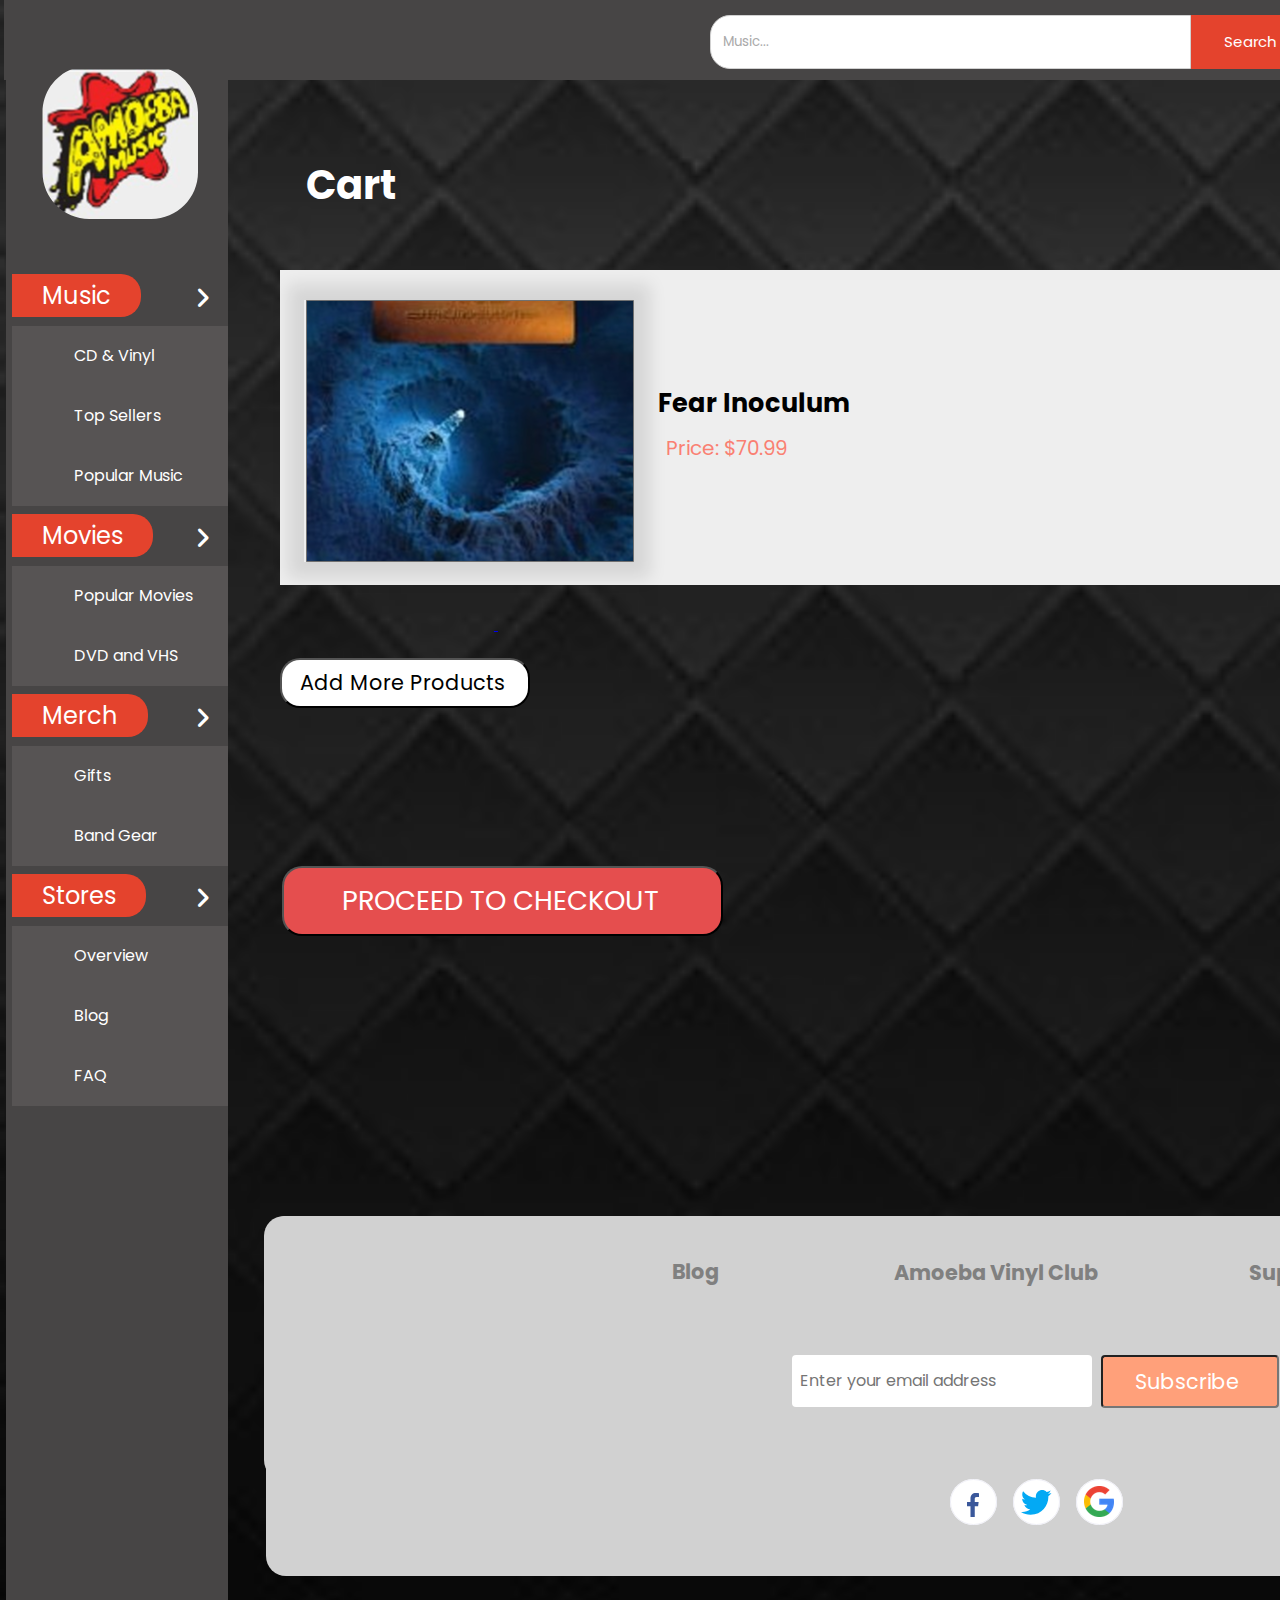
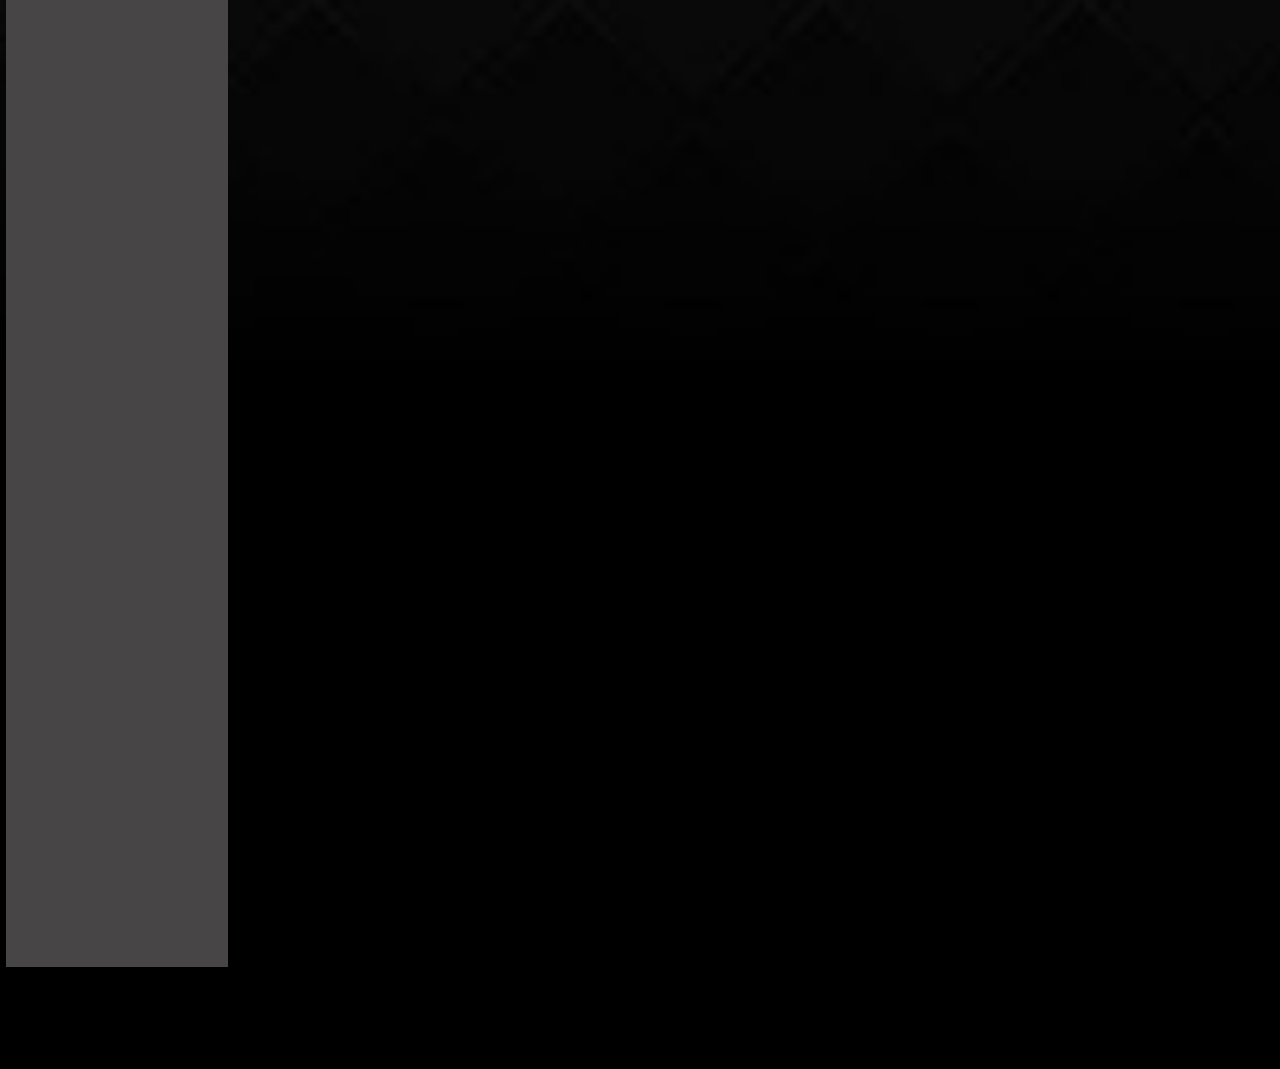
<file: Cart.html>
<!DOCTYPE html>
<html lang="en">
<head>
    <meta charset="UTF-8">
    <meta http-equiv="X-UA-Compatible" content="IE=edge">
    <meta name="viewport" content="width=device-width, initial-scale=1.0">
    <title>Amoeba</title>
    <link rel="stylesheet" href="css/4styles.css">
    <link rel="preconnect" href="https://fonts.googleapis.com">
    <script defer src="js/home.js"></script>
<link rel="preconnect" href="https://fonts.gstatic.com" crossorigin>
<link href="https://fonts.googleapis.com/css2?family=Poppins:wght@600&display=swap" rel="stylesheet">
<link rel="stylesheet" href="https://cdnjs.cloudflare.com/ajax/libs/font-awesome/6.1.1/css/all.min.css">
<link rel="preconnect" href="https://fonts.googleapis.com">
<link rel="preconnect" href="https://fonts.gstatic.com" crossorigin>
<link href="https://fonts.googleapis.com/css2?family=Poppins:wght@400;600&display=swap" rel="stylesheet">
<script src="https://cdnjs.cloudflare.com/ajax/libs/jquery/3.6.0/jquery.min.js"></script>
</head>
<body>
    
    
    <nav>
        <div class="nav-items">
            <div class="search">
                <input type="text" class="search-box" placeholder="Music...">
                <button class="search-btn">search</button>
            </div>
            <img class="nav-menu" src="img/bars-solid.svg" alt="">
            <div class="nav-container">
                <a href="/"><img src="img/navbar heart.svg" alt=""></a>
            <a href="/"><img src="img/navbar profile.svg" alt=""></a>
            <a href="Cart.html"><img id="nav-cart"  src="img/navbar cart.svg" alt=""></a>
            </div>
            <img src="img/cart 1.svg" alt="" class="cart-1">
        </div>

          
        <h3 class="amoeba-logo">
            AMOEBA
        </h3>
        
        <div class="side-bar">
            <a href="index.html">
                <img class="side-logo" src="img/Amoeba Logo.svg" alt="">

                

            </a>

            <div class="menu">
                <div class="item">
                    <a class="sub-btn" href="#">Music<i class="fas fa-angle-right dropdown"></i></a>
                    <div class="sub-menu">
                        <a href="#" class="sub-item">CD & Vinyl</a>
                        <a href="#" class="sub-item">Top Sellers</a>
                        <a href="#" class="sub-item">Popular Music</a>
                    </div>
                </div>   
                <div class="item">
                    <a class="sub-btn" href="#">Movies<i class="fas fa-angle-right dropdown"></i></a>
                    <div class="sub-menu">
                        <a href="#" class="sub-item">Popular Movies</a>
                        <a href="#" class="sub-item">DVD and VHS</a>
                    </div>
                </div>   
                <div class="item">
                    <a class="sub-btn" href="#">Merch<i class="fas fa-angle-right dropdown"></i></a>
                    <div class="sub-menu">
                        <a href="#" class="sub-item">Gifts</a>
                        <a href="#" class="sub-item">Band Gear</a>
                    </div>
                </div>   
                <div class="item">
                    <a class="sub-btn" href="#">Stores<i class="fas fa-angle-right dropdown"></i></a>
                    <div class="sub-menu">
                        <a href="#" class="sub-item">Overview</a>
                        <a href="#" class="sub-item">Blog</a>
                        <a href="#" class="sub-item">FAQ</a>
                    </div>
                </div>   

            </div>
        </div>
        
        <script type="text/javascript">
            $(document).ready(function(){
                //jquery for toggle sub menus
                $('.sub-btn').click(function(){
                    $(this).next('.sub-menu').slideToggle();
                    $(this).find('.dropdown').toggleClass('rotate');
                });
            });
        </script>
    </nav>

    <!-- RESPONSIVE -->

    <div class="sidemenu" id="sideMenu">
        <ul>
            <li><a href="index.html">Home</a></li>
            <li><a href="Home 2.html">Music</a></li>
            <li><a href="Home 2.html">Movies </a></li>
            <li><a href="Home 2.html">Merch</a></li>
            <li><a href="Home 2.html">Stores</a></li>
        </ul>
        <img src="img/x-10327.svg" alt="" class="exit-side" onclick="closeMenu()">
    </div>


    <!-- Hero Section -->

    <img src="img/Menu.svg" alt="" class="menu" onclick="openMenu()">

    <h1 class="h1-cart">Cart</h1>


<div class="cart-container"></div>

   
    <img src="img/cart product.svg" alt="" class="cart-product">
    <img src="img/cart table.svg" alt="" class="cart-table">



    <div class="cart-headings">
        <h2>                                                                                              Quantity                    </h2>
    </div>

    <div class="cart-answers">
        <h2>Fear Inoculum

        </h2>

        <h3>
 <b>Price: $70.99</b>
                    </h2>

    </div>

    <img src="img/cart quantity.svg" alt="" class="cart-quantity">





        <a class="page-payment" href="Payment.html">
            <button class="add-cart">PROCEED TO CHECKOUT</button>
        </a>

    <a href="Home 2.html">
        <button class="add-to-cart">Add More Products</button>
    </a>

    
    

     <!-- Footer Section -->
     <div class="footer-container">
        <div class="footer">
            <div>
                <h2 id="footer-heading" >Blog</h2>
                <div class="footer-heading-footer-2">
                    <h2>Amoeba Vinyl Club</h2>
                </div>
                <div class="footer-heading-footer-3">
                <h2>Support and FAQ</h2>
            </div>
    
            <img src="img/logo.svg" alt="" class="second-logo">
    
            <h3 class="logo-desc">
                Copyright © 2022 Amoeba,
                All Rights Reserved. 
                Amoeba Music and logo
                are trademarks of Amoeba Inc</h3>
    
            <img src="img/Face, Twitter, Google.svg" alt="" class="sign-in-options">
            <div class="footer-email-form">
                <input type="email" placeholder="Enter your email address" id="footer-email">
                <input type="sumbit" value="Subscribe" id="footer-email-btn">
                <button class="footer-btn">Subscribe</button>
            </div>
        </div>
    </div>
    

        
    </body>
</file>
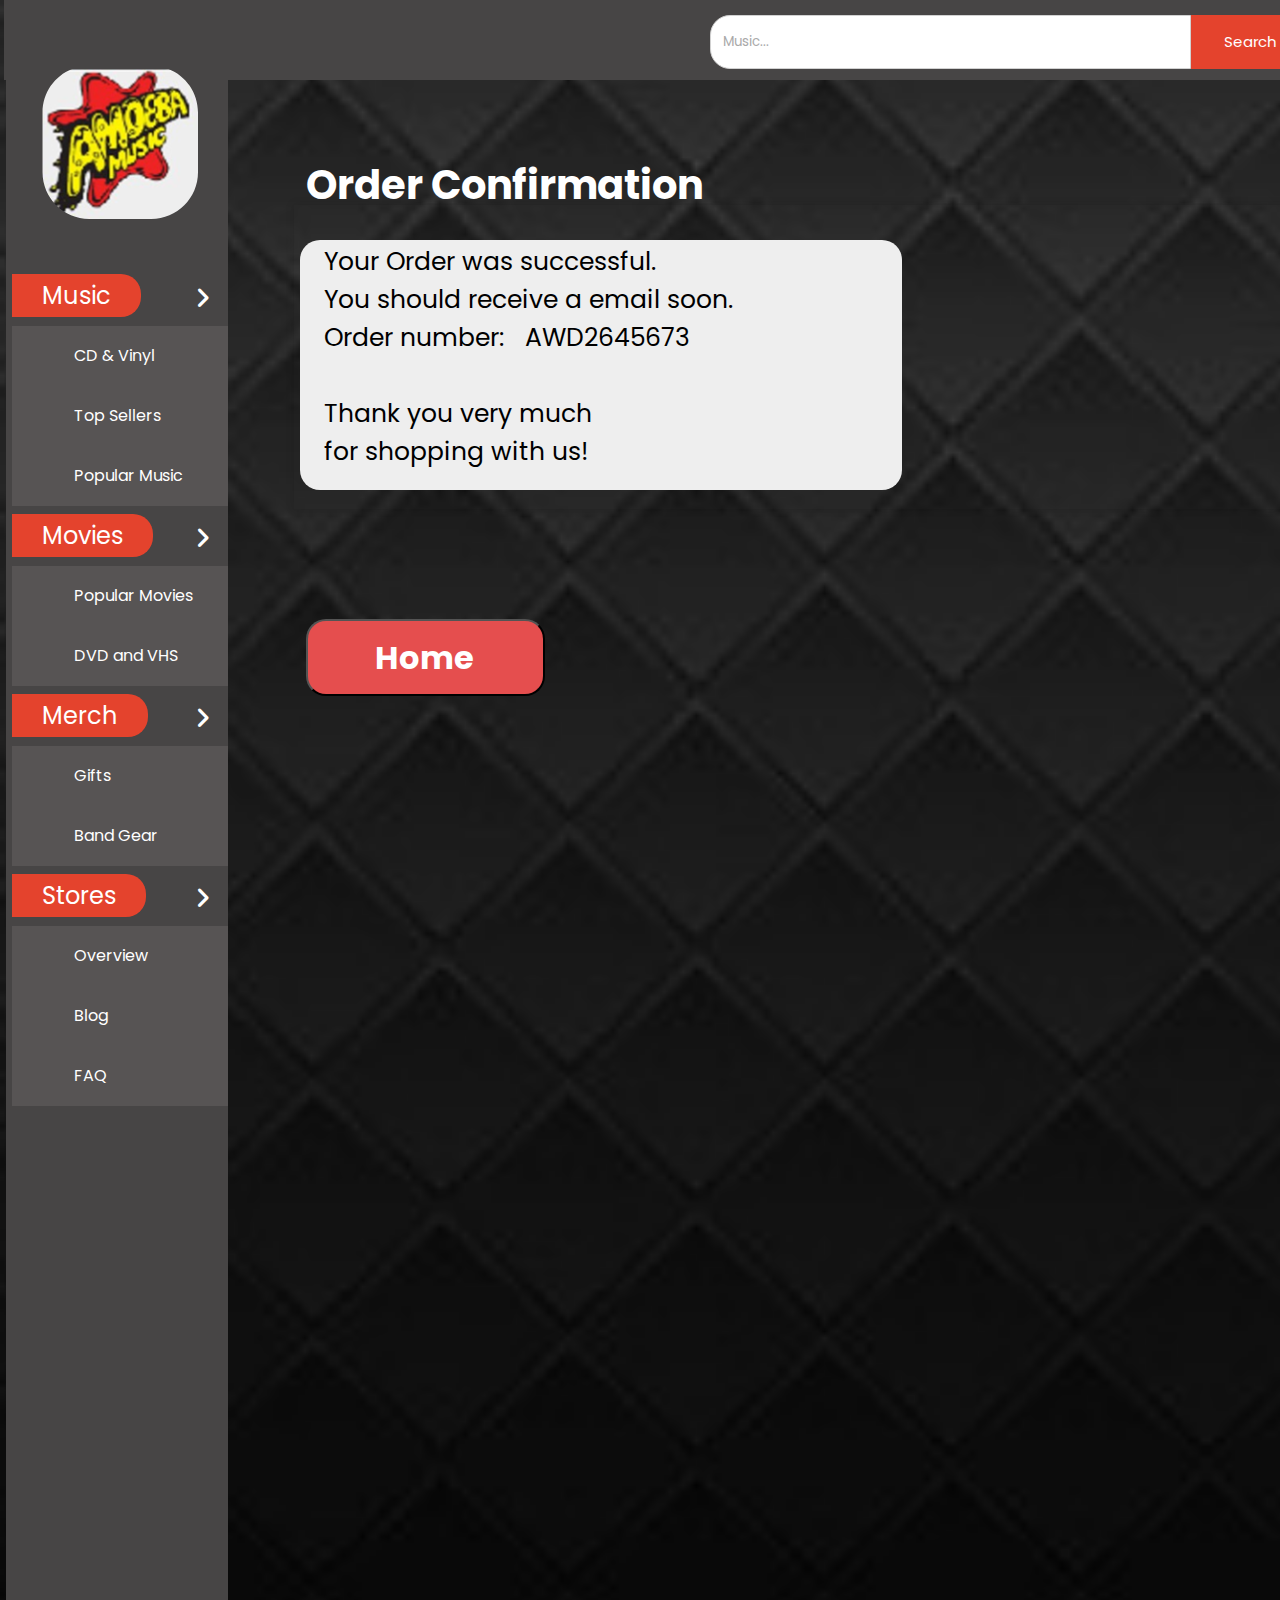
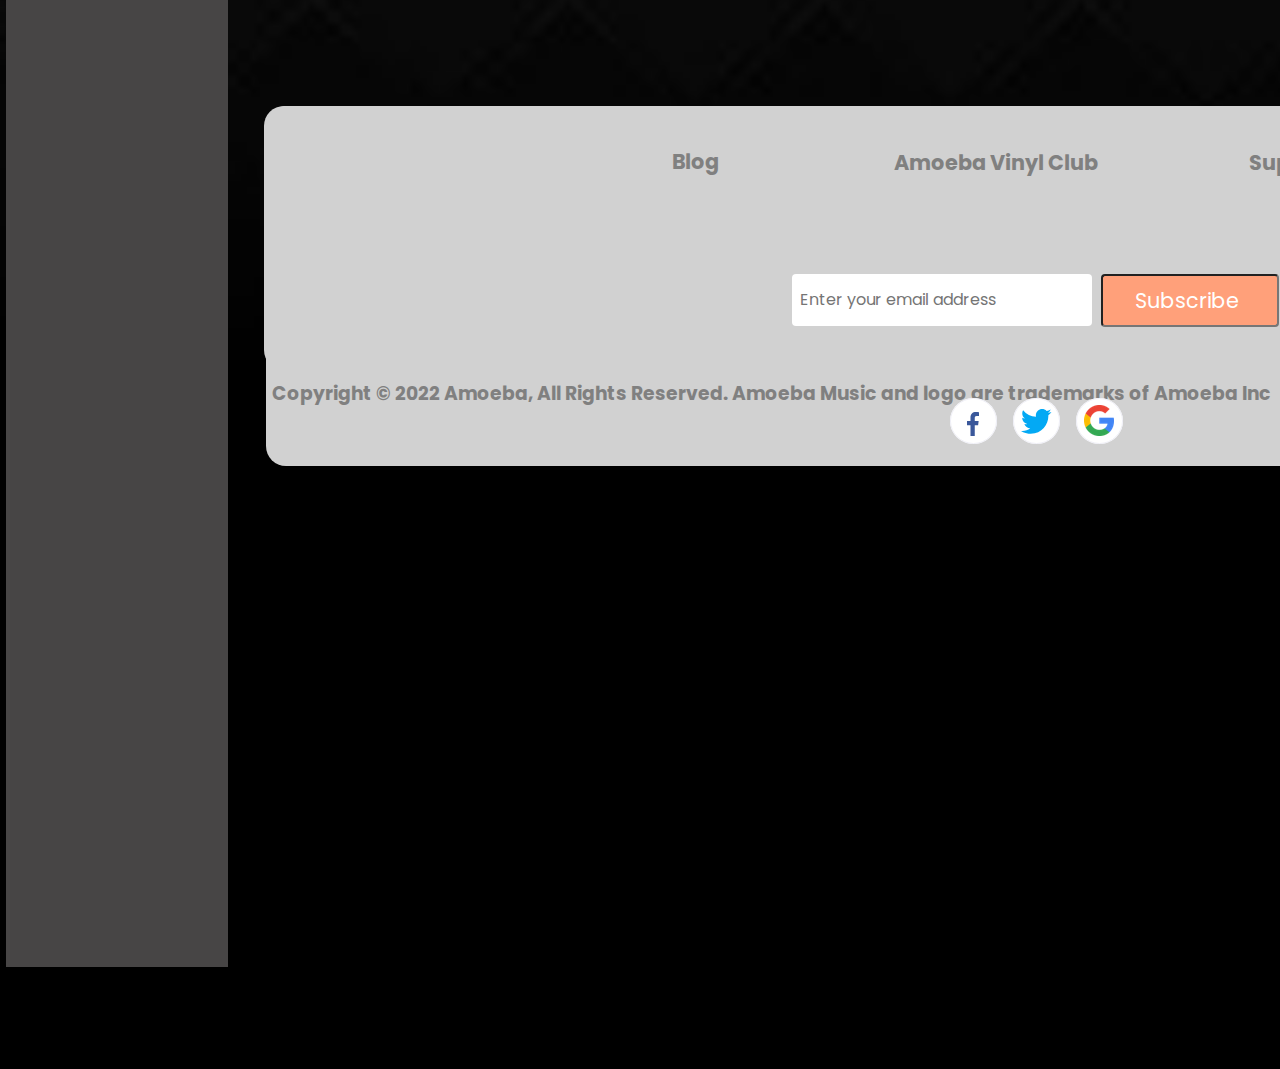
<file: Order Confirmation.html>
<!DOCTYPE html>
<html lang="en">
<head>
    <meta charset="UTF-8">
    <meta http-equiv="X-UA-Compatible" content="IE=edge">
    <meta name="viewport" content="width=device-width, initial-scale=1.0">
    <title>Amoeba</title>
    <link rel="stylesheet" href="css/6styles.css">
    <link rel="preconnect" href="https://fonts.googleapis.com">
    <script defer src="js/home.js"></script>
<link rel="preconnect" href="https://fonts.gstatic.com" crossorigin>
<link href="https://fonts.googleapis.com/css2?family=Poppins:wght@600&display=swap" rel="stylesheet">
<link rel="stylesheet" href="https://cdnjs.cloudflare.com/ajax/libs/font-awesome/6.1.1/css/all.min.css">
<link rel="preconnect" href="https://fonts.googleapis.com">
<link rel="preconnect" href="https://fonts.gstatic.com" crossorigin>
<link href="https://fonts.googleapis.com/css2?family=Poppins:wght@400;600&display=swap" rel="stylesheet">
<script src="https://cdnjs.cloudflare.com/ajax/libs/jquery/3.6.0/jquery.min.js"></script>
</head>
<body>
    
    
    <nav>
        <div class="nav-items">
            <div class="search">
                <input type="text" class="search-box" placeholder="Music...">
                <button class="search-btn">search</button>
            </div>
            <img class="nav-menu" src="img/bars-solid.svg" alt="">
            <div class="nav-container">
                <a href="/"><img src="img/navbar heart.svg" alt=""></a>
            <a href="/"><img src="img/navbar profile.svg" alt=""></a>
            <a href="/"><img id="nav-cart" src="img/navbar cart.svg" alt=""></a>
            </div>
          
        </div>
        
        <div class="side-bar">
            <a href="index.html">
                <img class="side-logo" src="img/Amoeba Logo.svg" alt="">

            </a>

            <div class="menu">
                <div class="item">
                    <a class="sub-btn" href="#">Music<i class="fas fa-angle-right dropdown"></i></a>
                    <div class="sub-menu">
                        <a href="#" class="sub-item">CD & Vinyl</a>
                        <a href="#" class="sub-item">Top Sellers</a>
                        <a href="#" class="sub-item">Popular Music</a>
                    </div>
                </div>   
                <div class="item">
                    <a class="sub-btn" href="#">Movies<i class="fas fa-angle-right dropdown"></i></a>
                    <div class="sub-menu">
                        <a href="#" class="sub-item">Popular Movies</a>
                        <a href="#" class="sub-item">DVD and VHS</a>
                    </div>
                </div>   
                <div class="item">
                    <a class="sub-btn" href="#">Merch<i class="fas fa-angle-right dropdown"></i></a>
                    <div class="sub-menu">
                        <a href="#" class="sub-item">Gifts</a>
                        <a href="#" class="sub-item">Band Gear</a>
                    </div>
                </div>   
                <div class="item">
                    <a class="sub-btn" href="#">Stores<i class="fas fa-angle-right dropdown"></i></a>
                    <div class="sub-menu">
                        <a href="#" class="sub-item">Overview</a>
                        <a href="#" class="sub-item">Blog</a>
                        <a href="#" class="sub-item">FAQ</a>
                    </div>
                </div>   

            </div>
        </div>

        <h3 class="amoeba-logo">
            AMOEBA
        </h3>
        
        <script type="text/javascript">
            $(document).ready(function(){
                //jquery for toggle sub menus
                $('.sub-btn').click(function(){
                    $(this).next('.sub-menu').slideToggle();
                    $(this).find('.dropdown').toggleClass('rotate');
                });
            });
        </script>
    </nav>

 <!-- Responsive -->

    <div class="sidemenu" id="sideMenu">
        <ul>
            <li><a href="index.html">Home</a></li>
            <li><a href="Home 2.html">Music</a></li>
            <li><a href="Home 2.html">Movies </a></li>
            <li><a href="Home 2.html">Merch</a></li>
            <li><a href="Home 2.html">Stores</a></li>
        </ul>
        <img src="img/x-10327.svg" alt="" class="exit-side" onclick="closeMenu()">
    </div>


    <!-- Hero Section -->

    <img src="img/Menu.svg" alt="" class="menu" onclick="openMenu()">

    <div class="info-container"></div>

    <h1 class="h1-confirmation">Order Confirmation</h1>

    <p class="confirmation-desc">
    Your Order was successful.
    You should receive a email soon.
    Order number:   AWD2645673

    Thank you very much 
    for shopping with us!
    </p>

    <a href="index.html">
        <button class="home-btn">Home</button>
    </a>

    <!-- Footer -->

    <div class="footer-container">
        <div class="footer">
            <div>
                <h2 id="footer-heading" >Blog</h2>
                <div class="footer-heading-footer-2">
                    <h2>Amoeba Vinyl Club</h2>
                </div>
                <div class="footer-heading-footer-3">
                <h2>Support and FAQ</h2>
            </div>
    
            <img src="img/logo.svg" alt="" class="second-logo">
    
            <h3 class="logo-desc">
                Copyright © 2022 Amoeba,
                All Rights Reserved. 
                Amoeba Music and logo
                are trademarks of Amoeba Inc</h3>
    
            <img src="img/Face, Twitter, Google.svg" alt="" class="sign-in-options">
            <div class="footer-email-form">
                <input type="email" placeholder="Enter your email address" id="footer-email">
                <input type="sumbit" value="Subscribe" id="footer-email-btn">
                <button class="footer-btn">Subscribe</button>
            </div>
        </div>
    </div>
    

        
    </body>
</file>
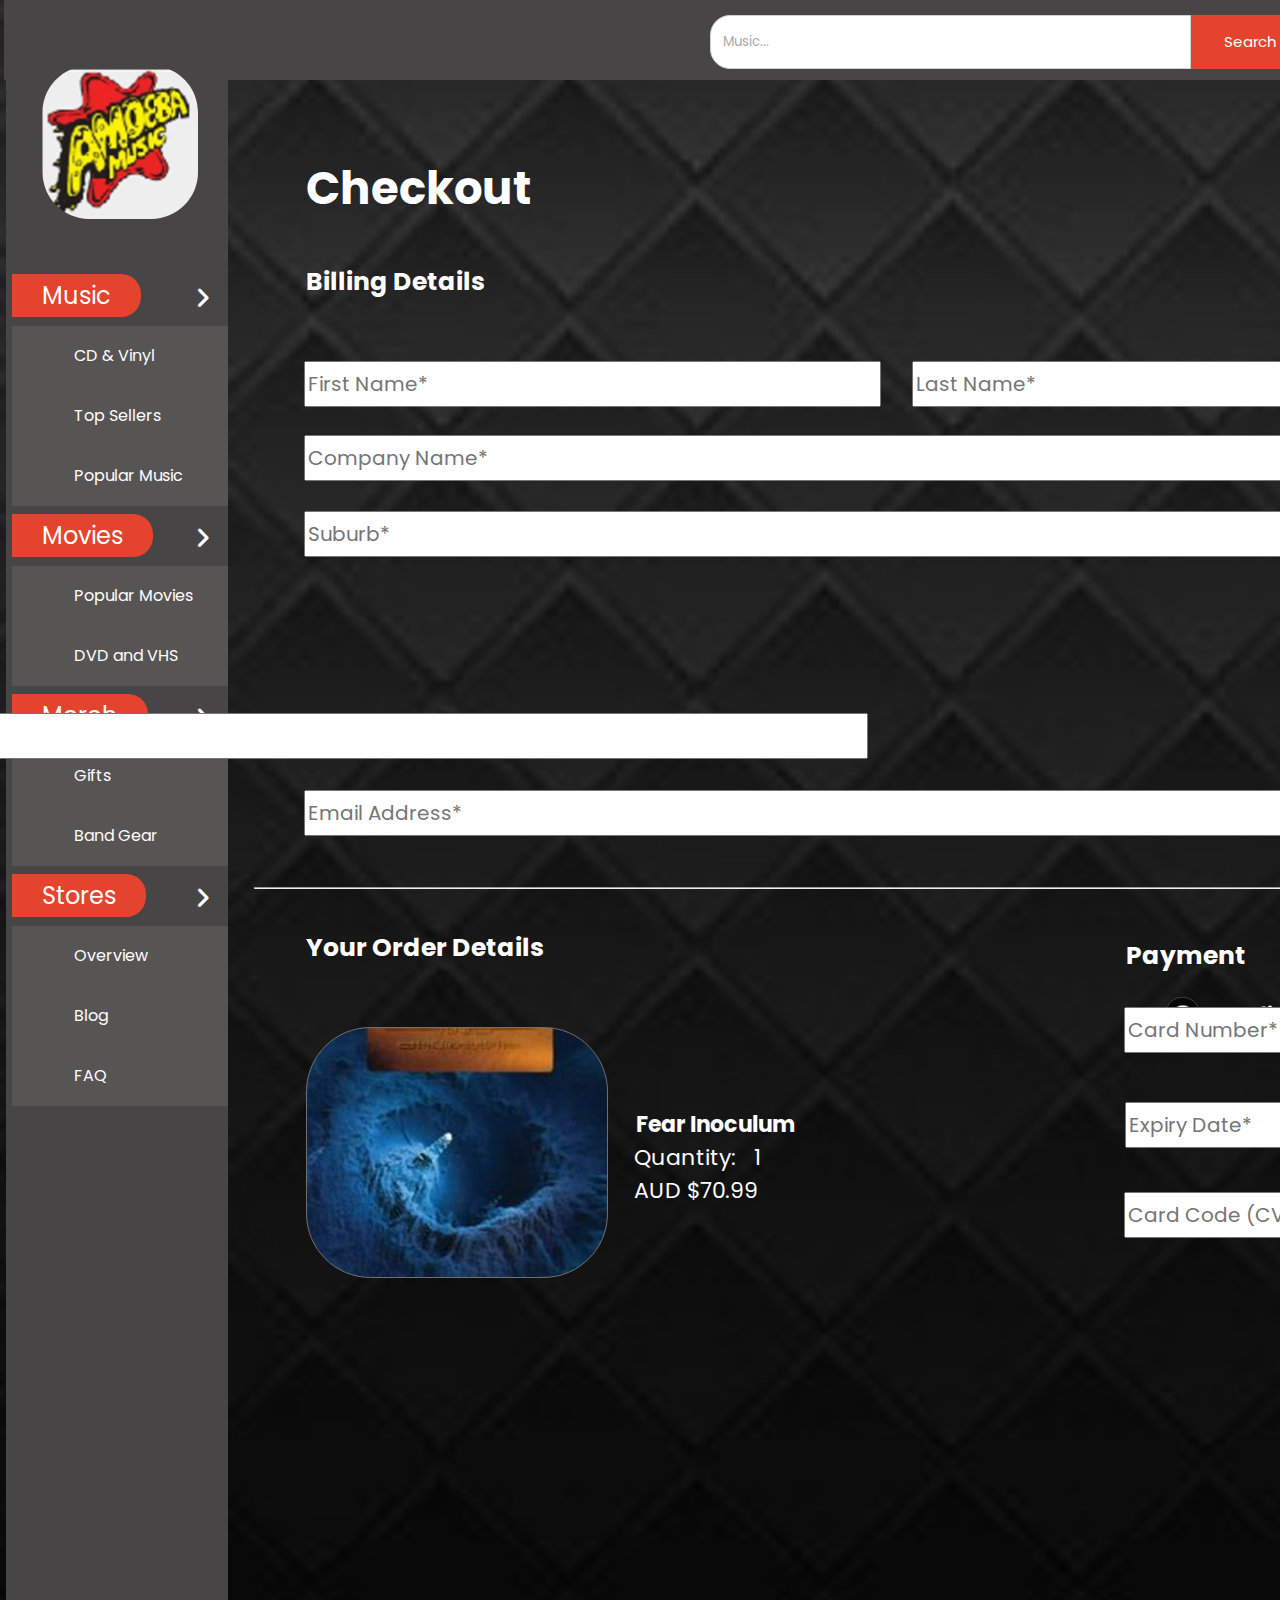
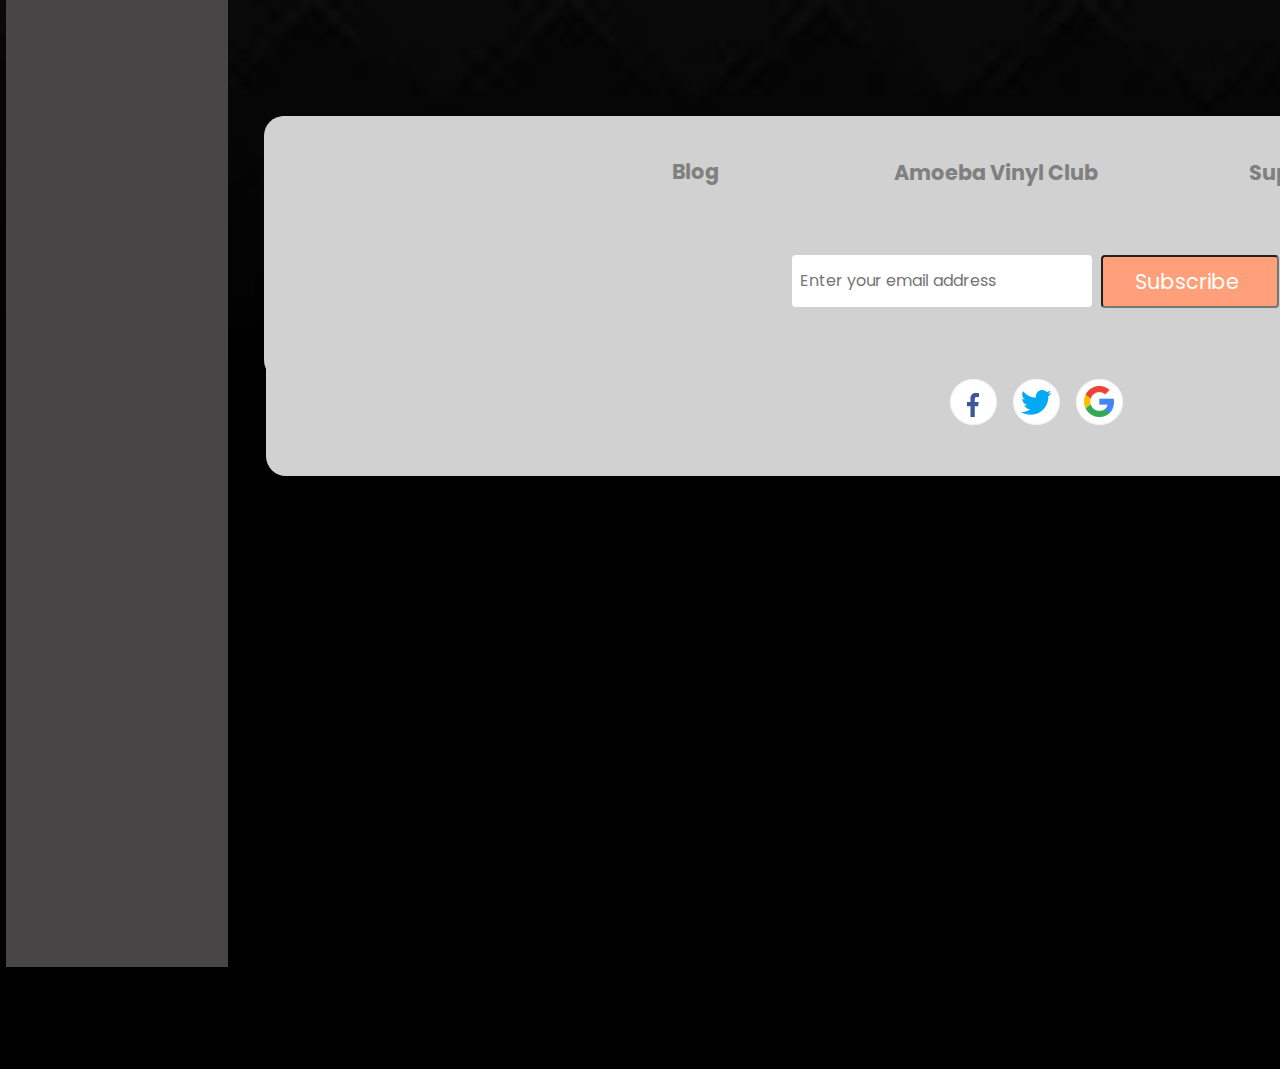
<file: Payment.html>
<!DOCTYPE html>
<html lang="en">
<head>
    <meta charset="UTF-8">
    <meta http-equiv="X-UA-Compatible" content="IE=edge">
    <meta name="viewport" content="width=device-width, initial-scale=1.0">
    <title>Amoeba</title>
    <link rel="stylesheet" href="css/5styles.css">
    <link rel="preconnect" href="https://fonts.googleapis.com">
    <script defer src="js/home.js"></script>
<link rel="preconnect" href="https://fonts.gstatic.com" crossorigin>
<link href="https://fonts.googleapis.com/css2?family=Poppins:wght@600&display=swap" rel="stylesheet">
<link rel="stylesheet" href="https://cdnjs.cloudflare.com/ajax/libs/font-awesome/6.1.1/css/all.min.css">
<link rel="preconnect" href="https://fonts.googleapis.com">
<link rel="preconnect" href="https://fonts.gstatic.com" crossorigin>
<link href="https://fonts.googleapis.com/css2?family=Poppins:wght@400;600&display=swap" rel="stylesheet">
<script src="https://cdnjs.cloudflare.com/ajax/libs/jquery/3.6.0/jquery.min.js"></script>
</head>
<body>
    
    
    <nav>
        <div class="nav-items">
            <div class="search">
                <input type="text" class="search-box" placeholder="Music...">
                <button class="search-btn">search</button>
            </div>
            <img class="nav-menu" src="img/bars-solid.svg" alt="">
            <div class="nav-container">
                <a href="/"><img src="img/navbar heart.svg" alt=""></a>
            <a href="/"><img src="img/navbar profile.svg" alt=""></a>
            <a href="Cart.html"><img id="nav-cart" src="img/navbar cart.svg" alt=""></a>
            </div>
            <img src="img/cart 1.svg" alt="" class="cart-1">
        </div>

        <h3 class="amoeba-logo">
            AMOEBA
        </h3>
        
        <div class="side-bar">
            <a href="index.html">
                <img class="side-logo" src="img/Amoeba Logo.svg" alt="">

            </a>

            <div class="menu">
                <div class="item">
                    <a class="sub-btn" href="#">Music<i class="fas fa-angle-right dropdown"></i></a>
                    <div class="sub-menu">
                        <a href="#" class="sub-item">CD & Vinyl</a>
                        <a href="#" class="sub-item">Top Sellers</a>
                        <a href="#" class="sub-item">Popular Music</a>
                    </div>
                </div>   
                <div class="item">
                    <a class="sub-btn" href="#">Movies<i class="fas fa-angle-right dropdown"></i></a>
                    <div class="sub-menu">
                        <a href="#" class="sub-item">Popular Movies</a>
                        <a href="#" class="sub-item">DVD and VHS</a>
                    </div>
                </div>   
                <div class="item">
                    <a class="sub-btn" href="#">Merch<i class="fas fa-angle-right dropdown"></i></a>
                    <div class="sub-menu">
                        <a href="#" class="sub-item">Gifts</a>
                        <a href="#" class="sub-item">Band Gear</a>
                    </div>
                </div>   
                <div class="item">
                    <a class="sub-btn" href="#">Stores<i class="fas fa-angle-right dropdown"></i></a>
                    <div class="sub-menu">
                        <a href="#" class="sub-item">Overview</a>
                        <a href="#" class="sub-item">Blog</a>
                        <a href="#" class="sub-item">FAQ</a>
                    </div>
                </div>   

            </div>
        </div>
        
        <script type="text/javascript">
            $(document).ready(function(){
                //jquery for toggle sub menus
                $('.sub-btn').click(function(){
                    $(this).next('.sub-menu').slideToggle();
                    $(this).find('.dropdown').toggleClass('rotate');
                });
            });
        </script>
    </nav>

     <!-- Responsive -->

     <div class="sidemenu" id="sideMenu">
        <ul>
            <li><a href="index.html">Home</a></li>
            <li><a href="Home 2.html">Music</a></li>
            <li><a href="Home 2.html">Movies </a></li>
            <li><a href="Home 2.html">Merch</a></li>
            <li><a href="Home 2.html">Stores</a></li>
        </ul>
        <img src="img/x-10327.svg" alt="" class="exit-side" onclick="closeMenu()">
    </div>

    <!-- Hero Section -->

    <img src="img/Menu.svg" alt="" class="menu" onclick="openMenu()">

    <h1 class="h1-billing">Checkout</h1>
    <h1 class="h2-billing">Billing Details</h1>


    <input type="text" class="billing-box1" placeholder="First Name*">
    <input type="text" class="billing-box2" placeholder="Last Name*">

    <input type="text" class="billing-box3" placeholder="Company Name*">

    <input type="text" class="billing-box4" placeholder="Suburb*">

    <input type="text" class="billing-box5" placeholder="Country/Region*">
    <input type="text" class="billing-box6" placeholder="Street Address*">
    <input type="text" class="billing-box7" placeholder="State*">

    <input type="text" class="billing-box8" placeholder="Phone*">

    <input type="text" class="billing-box9" placeholder="Email Address*">

    <hr class="devider-line">

    <h1 class="h2-order">Your Order Details</h1>

    <img src="img/order img.svg" alt="" class="order-img">
    <p class="order-desc">
        <b>Fear Inoculum</b>
        Quantity:   1
        AUD $70.99</p>

        <h1 class="h2-payment">Payment</h1>
        <img src="img/debit btn.svg" alt="" class="debit-img">

        <h3 class="credit-desc">Credit/Debit Card</h3>

        <input type="text" class="payment-box1" placeholder="Card Number*">

        <input type="text" class="payment-box2" placeholder="Expiry Date*">

        <input type="text" class="payment-box3" placeholder="Card Code (CVC)*">

        <a href="Order Confirmation.html">
            <button class="place-order">Place Order</button>
        </a>
        

       <!-- Footer Section -->
     <div class="footer-container">
        <div class="footer">
            <div>
                <h2 id="footer-heading" >Blog</h2>
                <div class="footer-heading-footer-2">
                    <h2>Amoeba Vinyl Club</h2>
                </div>
                <div class="footer-heading-footer-3">
                <h2>Support and FAQ</h2>
            </div>
    
            <img src="img/logo.svg" alt="" class="second-logo">
    
            <h3 class="logo-desc">
                Copyright © 2022 Amoeba,
                All Rights Reserved. 
                Amoeba Music and logo
                are trademarks of Amoeba Inc</h3>
    
            <img src="img/Face, Twitter, Google.svg" alt="" class="sign-in-options">
            <div class="footer-email-form">
                <input type="email" placeholder="Enter your email address" id="footer-email">
                <input type="sumbit" value="Subscribe" id="footer-email-btn">
                <button class="footer-btn">Subscribe</button>
            </div>
        </div>
    </div>
    

    
            
        </body>
</file>
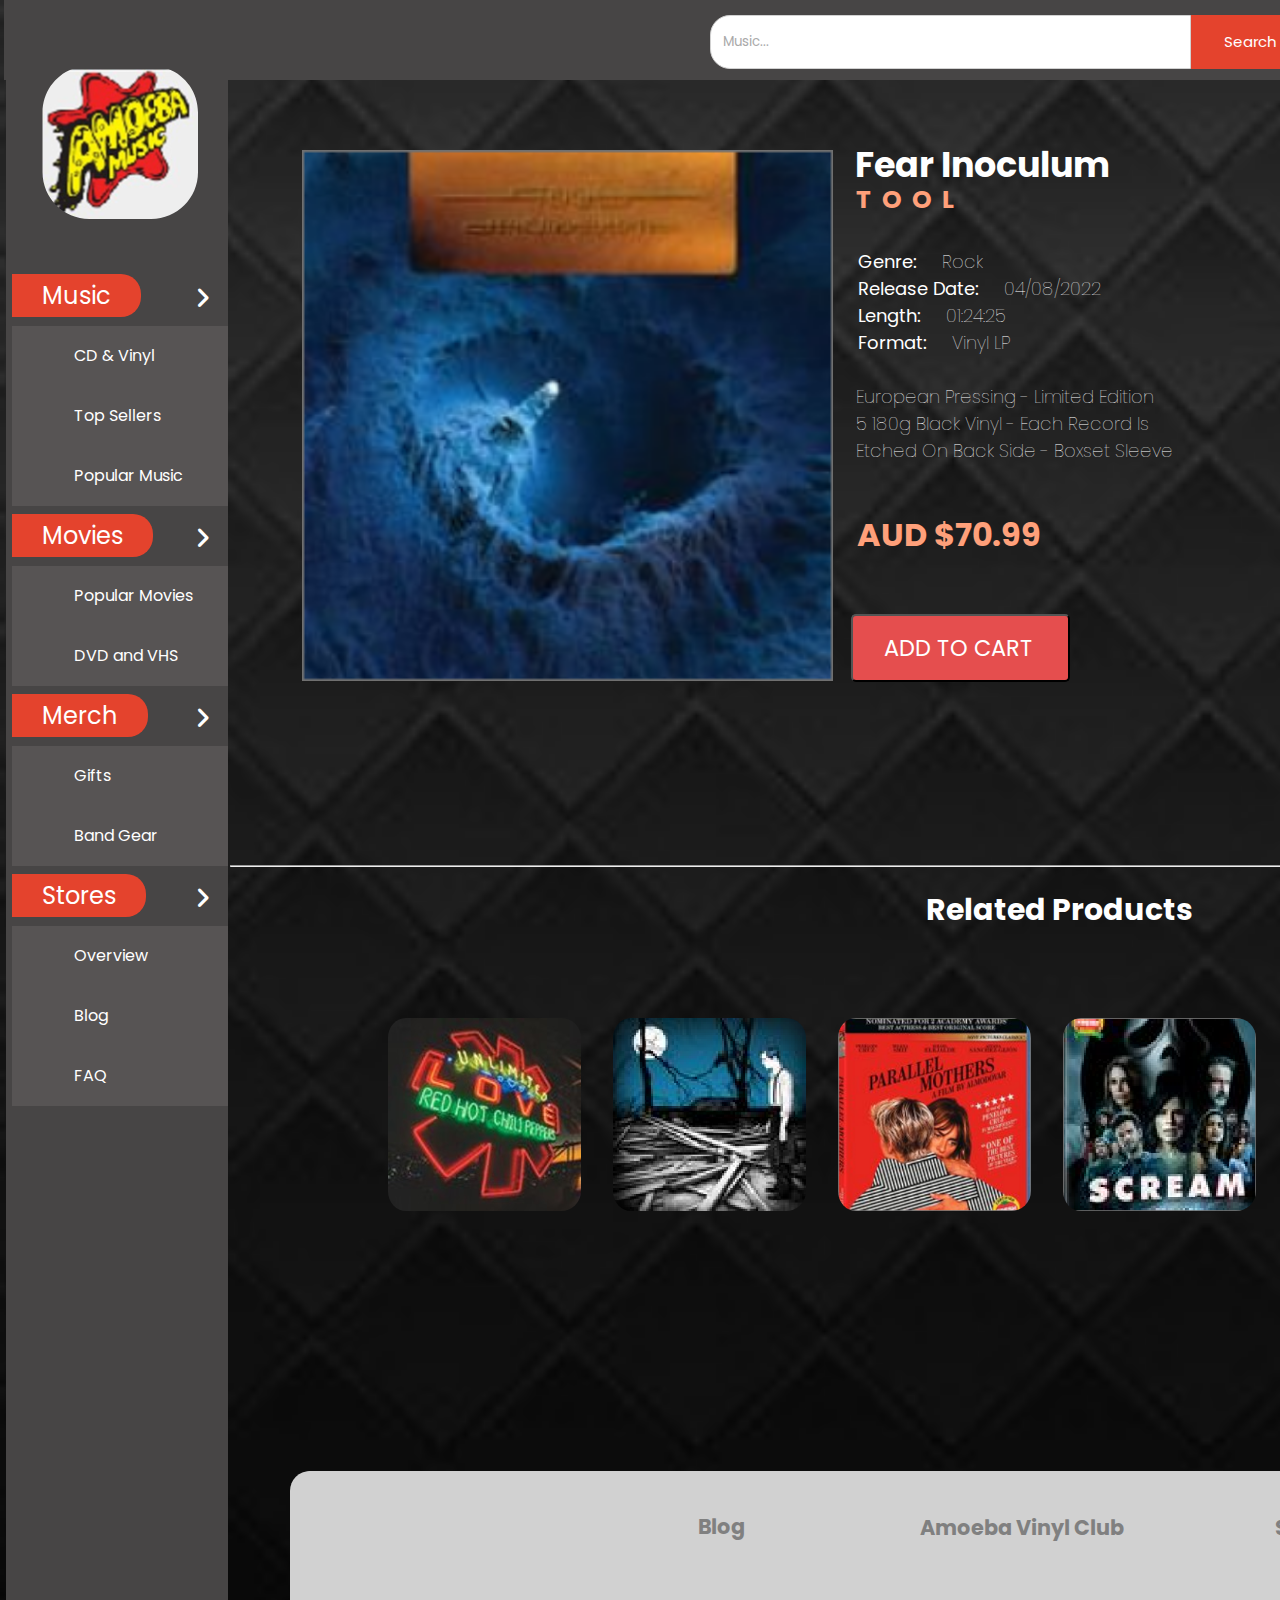
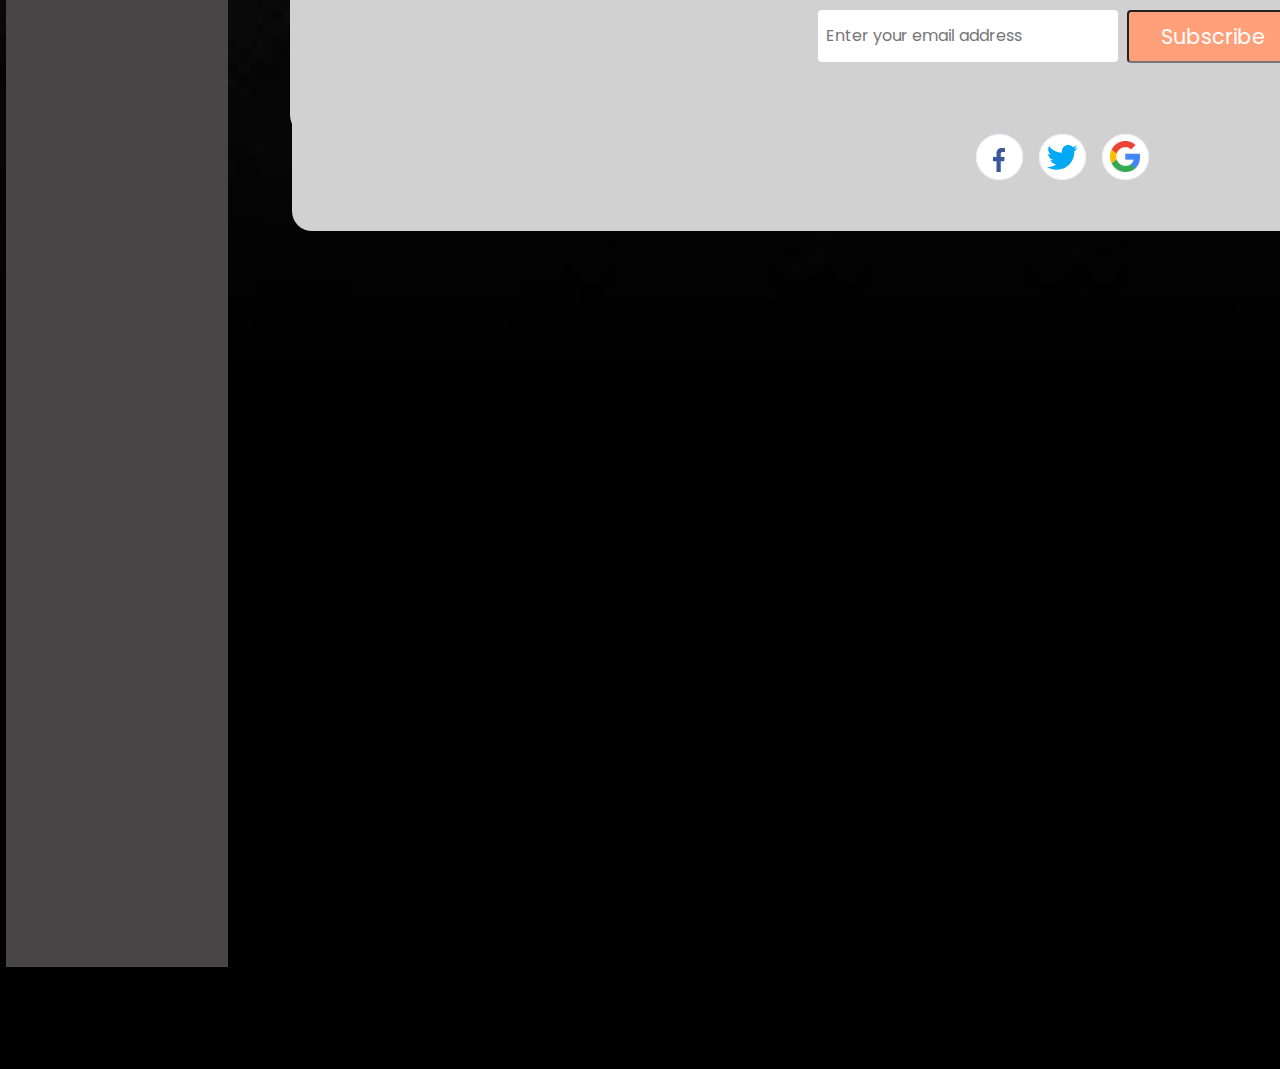
<file: Product.html>
<!DOCTYPE html>
<html lang="en">
<head>
    <meta charset="UTF-8">
    <meta http-equiv="X-UA-Compatible" content="IE=edge">
    <meta name="viewport" content="width=device-width, initial-scale=1.0">
    <title>Amoeba</title>
    <link rel="stylesheet" href="css/3styles.css">
    <link rel="preconnect" href="https://fonts.googleapis.com">
<link rel="preconnect" href="https://fonts.gstatic.com" crossorigin>
<script defer src="js/home.js"></script>
<link href="https://fonts.googleapis.com/css2?family=Poppins:wght@600&display=swap" rel="stylesheet">
<link rel="stylesheet" href="https://cdnjs.cloudflare.com/ajax/libs/font-awesome/6.1.1/css/all.min.css">
<script src="https://cdnjs.cloudflare.com/ajax/libs/jquery/3.6.0/jquery.min.js"></script>
</head>
<body>
    
    
    <nav>
        <div class="nav-items">
            <div class="search">
                <input type="text" class="search-box" placeholder="Music...">
                <button class="search-btn">search</button>
            </div>
            <img class="nav-menu" src="img/bars-solid.svg" alt="">
            <div class="nav-container">
                <a href="/"><img src="img/navbar heart.svg" alt=""></a>
            <a href="/"><img src="img/navbar profile.svg" alt=""></a>
            <a href="Cart.html"><img id="nav-cart" src="img/navbar cart.svg" alt=""></a>
            </div>
        </div>

        <h3 class="amoeba-logo">
            AMOEBA
        </h3>
        
        <div class="side-bar">
            <a href="index.html">
                <img class="side-logo" src="img/Amoeba Logo.svg" alt="">

            </a>

            <div class="menu">
                <div class="item">
                    <a class="sub-btn" href="#">Music<i class="fas fa-angle-right dropdown"></i></a>
                    <div class="sub-menu">
                        <a href="#" class="sub-item">CD & Vinyl</a>
                        <a href="#" class="sub-item">Top Sellers</a>
                        <a href="#" class="sub-item">Popular Music</a>
                    </div>
                </div>   
                <div class="item">
                    <a class="sub-btn" href="#">Movies<i class="fas fa-angle-right dropdown"></i></a>
                    <div class="sub-menu">
                        <a href="#" class="sub-item">Popular Movies</a>
                        <a href="#" class="sub-item">DVD and VHS</a>
                    </div>
                </div>   
                <div class="item">
                    <a class="sub-btn" href="#">Merch<i class="fas fa-angle-right dropdown"></i></a>
                    <div class="sub-menu">
                        <a href="#" class="sub-item">Gifts</a>
                        <a href="#" class="sub-item">Band Gear</a>
                    </div>
                </div>   
                <div class="item">
                    <a class="sub-btn" href="#">Stores<i class="fas fa-angle-right dropdown"></i></a>
                    <div class="sub-menu">
                        <a href="#" class="sub-item">Overview</a>
                        <a href="#" class="sub-item">Blog</a>
                        <a href="#" class="sub-item">FAQ</a>
                    </div>
                </div>   

            </div>
        </div>

        <div class="sidemenu" id="sideMenu">
            <ul>
                <li><a href="index.html">Home</a></li>
                <li><a href="Home 2.html">Music</a></li>
                <li><a href="Home 2.html">Movies </a></li>
                <li><a href="Home 2.html">Merch</a></li>
                <li><a href="Home 2.html">Stores</a></li>
            </ul>
            <img src="img/x-10327.svg" alt="" class="exit-side" onclick="closeMenu()">
        </div>
        
        <script type="text/javascript">
            $(document).ready(function(){
                //jquery for toggle sub menus
                $('.sub-btn').click(function(){
                    $(this).next('.sub-menu').slideToggle();
                    $(this).find('.dropdown').toggleClass('rotate');
                });
            });
        </script>
    </nav>

    <!-- Hero Section -->

    <img src="img/Menu.svg" alt="" class="menu" onclick="openMenu()">

    <img src="img/Fear Inoculum.png" alt="" class="actual-product">
    <h1 class="h1-fear-inoculum">Fear Inoculum</h1>
    <p class="product-desc"> 
        <b>Genre: </b>    Rock
        <b>Release Date: </b>    04/08/2022
        <b>Length:</b>     01:24:25
        <b>Format:</b>     Vinyl LP

        European Pressing - Limited Edition
        5 180g Black Vinyl - Each Record Is 
        Etched On Back Side - Boxset Sleeve
    </p>

    <h4 class="artist">TOOL</h4>

    <h4 class="desc">European Pressing - Limited Edition
5 180g Black Vinyl - Each Record Is Etched On B Side - 
Boxset Sleeve</h4>

    <h3 class="product-desc2">
        FREE STANDARD SHIPPING!
        Within Australia on all orders over $100
        </h3>

        <h2 class="product-price">AUD $70.99</h2>

        <a href="Cart.html">
            <button class="add-cart">ADD TO CART</button>
        </a>
   

        <hr class="devider-line">

        <h2 class="related">Related Products</h2>

    <a href="Home 2.html">
        <div class="related-products">
            <img class="related1" src="img/Unlimited Love.svg" alt="">
            <img class="related2" src="img/Fear of Dawn.png" alt="">
            <img class="related3" src="img/Parallel Mothers.png" alt="">
            <img class="related4" src="img/Scream.png" alt="">
            <img class="related5" src="img/You Belong There.png" alt="">
            <img class="related6"src="img/Death on the Nile.png" alt="">
        </div>
    </a>

        <!-- Footer Section -->
        <div class="footer-container">
            <div class="footer">
                <div>
                    <h2 id="footer-heading" >Blog</h2>
                    <div class="footer-heading-footer-2">
                        <h2>Amoeba Vinyl Club</h2>
                    </div>
                    <div class="footer-heading-footer-3">
                    <h2>Support and FAQ</h2>
                </div>
        
                <img src="img/logo.svg" alt="" class="second-logo">
        
                <h3 class="logo-desc">
                    Copyright © 2022 Amoeba,
                    All Rights Reserved. 
                    Amoeba Music and logo
                    are trademarks of Amoeba Inc</h3>
        
                <img src="img/Face, Twitter, Google.svg" alt="" class="sign-in-options">
                <div class="footer-email-form">
                    <input type="email" placeholder="Enter your email address" id="footer-email">
                    <input type="sumbit" value="Subscribe" id="footer-email-btn">
                    <button class="footer-btn">Subscribe</button>
                </div>
            </div>
        </div>
        

            
        </body>
</file>
<file: css/4styles.css>
* {
    margin: 0;
    padding-left: 2px;
    font-family: 'Poppins Medium', poppins;
}


body {
    background-color: #eee;
    width: 100%;
    min-height: calc(100vh - 120px);
    background-image: url('../img/Blackground.png.svg');
    background-size: 2669px;
    background-repeat: no-repeat;
    height: 2669px;
    overflow-x: hidden;
}

nav {
    width: 100%;
    height: 80px;
    background-color: #474545;
    padding-left: 2px;
}

.nav-container{
    height: 50px;
    width: 325px;
    background-color: #000;
    display: flex;
    justify-content: center;
    align-items: center;
    border-top-right-radius: 20px;
    border-bottom-right-radius: 20px;
    border-top-left-radius: 20px;
    border-bottom-left-radius: 20px;
    position: relative;
    left: 730px;
    top: 5px;
    padding-left:2px;
}

.nav-menu {
    height: 45px;
    position: relative;
    left: 1200px;
    padding-top: 13px;
}



.nav-items {
    display: flex;
    align-items: center;
}

.search {
    width: 600px;
    display: flex;
    padding-top: 15px;
    position: relative;
    left: 700px;
}

.search-box {
    width: 80%;
    height: 50px;
    border-top-left-radius: 20px;
    border-bottom-left-radius: 20px;
    border: 1px solid #d1d1d1;
    text-transform: capitalize;
    background: #fff;
    color: #a9a9a9;
    outline: none;
}

.search-btn {
    width: 20%;
    height: 53.7px;
    padding: 10px 20px;
    border: none;
    outline: none;
    cursor: pointer;
    background: #e4432d;
    color: #fff;
    text-transform: capitalize;
    font-size: 15px;
    border-top-right-radius: 20px;
    border-bottom-right-radius: 20px;
}

.search-box::placeholder {
    color: #a9a9a9;
    padding-left: 10px;
}

.nav-items a {
    margin-left: 25px;
    padding-top: 10px;
    padding-right: 7px;
}

.nav-items a img {
    width: 35px;
    height: 20px;
    margin-left: 10px;
    margin-right: 13px;
} 

.side-bar {
    background: #474545;
    backdrop-filter: blur(15px);
    width: 220px;
    height: 277.5vh;
    overflow-y: auto;
}

.side-bar .menu {
    width: 100%;
}

.side-bar .menu .item {
    position: relative;
    cursor: pointer;
}

.side-bar .menu .item a {
    color: #fff;
    font-size: 1.5rem;
    text-decoration: none;
    padding: 5px 30px;
    line-height: 60px;
    border-top-right-radius: 20px;
    border-bottom-right-radius: 20px;
}

.side-bar .menu .item a:hover {
    background: #e4432d;
    transition: 0.3s ease;
}

.side-bar .menu .item a i{
    margin-right: 15px;
}

.side-bar .menu .item a .dropdown {
    position: absolute;
    right: 0;
    margin: 20px;
    transition: 0.3s ease;
}

.side-bar .menu .item .sub-menu {
    background: #575454;
}

.side-bar .menu .item .sub-menu a{
    padding-left: 60px;
    font-size: 1rem;
}


.rotate{
    transform: rotate(90deg);
}

.side-logo{
    height: 150px;
    padding-left: 32px;
    padding-bottom: 40px;
}

.side-bar::-webkit-scrollbar {
    display: none;
}

.item .sub-btn {
    background-color: #e4432d;
}

.cart-1 {
    position: relative;
    left: 670px;
}


/* Hero Section */

.h1-cart {
    color: #fff;
    font-size: 40px;
    position: relative;
    left: 300px;
    top: 50px;
}

.cart-product {
    position: relative;
    left: 300px;
    top: 135px;
    box-shadow: 0px 0px 16px 16px rgb(0 0 0 / 10%);
}

.cart-table {
    display: none;
}

.cart-headings {
    color: #000;
    font-size: 13px;
    position: relative;
    left: 1088px;
    top: -43px;
    display: flex;
    white-space: break-spaces;
}

.cart-answers {
    color: #000;
    font-size: 17px;
    position: relative;
    left: 650px;
    top: -79px;
    display: flex;
    white-space: break-spaces;
    font-weight: 1;
}

.cart-answers h3 {
    color: salmon;
    font-size: 20px;
    position: relative;
    left: -188px;
    top: 49px;
    display: flex;
    white-space: break-spaces;
    font-weight: 1;
}

.cart-quantity {
    position: relative;
    left: 1590px;
    top: -150px;
    height: 50px;
    box-shadow: 0px 0px 2px 2px rgb(0 0 0 / 10%);
}

.add-cart {
    height: 70px;
    width: 441px;
    left: 229px;
    top: 280px;
    position: relative;
    border-radius: 20px;
    background-color: rgb(229, 78, 78);
    color: rgb(255, 255, 255);
    font-size: 1.7rem;
}

.add-cart:hover {
    background-color: grey;
    cursor:pointer;
}

.add-to-cart {
    height: 50px;
    width: 250px;
    left: -220px;
    top: 60px;
    position: relative;
    border-radius: 20px;
    background-color: rgb(255, 255, 255);
    color: rgb(0, 0, 0);
    font-size: 1.3rem;
}

.add-to-cart:hover {
    background-color: #d1d1d1;
    cursor: pointer;
}

.cart-container {
    background-color: #eee;
    width: 1570px;
    height: 315px;
    position: absolute;
    z-index: -1;
    left: 280px;
    top: 270px;
}

/* Footer */


.footer-container {
    background-color: #d1d1d1;
    padding-bottom: 4rem;
    position: relative;
    top: 260px;
    left: 260px;
    width: 1580px;
    height: 200px;
    margin-top: 10px;
    box-shadow: 0px 0px 0px 0px rgb(0 0 0 / 10%);
    border-radius: 20px;
}

.footer {
    width: 1580px;
    height: 40vh;
    background-color: #d1d1d1;
    color: grey;
    display: flex;
    justify-content: start;
    margin-top: 300px;
    box-shadow: 0px 0px 0px 0px rgb(0 0 0 / 10%);
    border-radius: 20px;
}

.footer-btn {
    display: none;
}


.footer-container h2 {
    font-size: 1.3rem;
    display: flex;
    justify-content: start;
    text-align: start;
    position: relative;
    left: 100px;
    top: 40px;
    padding-bottom: 60px;
}

.footer-email-form h2{
    margin-bottom: 2rem;
}


#footer-email {
    width: 290px;
    height:50px;
    border-radius:4px;
    outline: none;
    border: none;
    padding-left: 0.5rem;
    font-size: 1rem;
    margin-bottom: 1rem;
    position:relative;
    left: 520px;
    top: -190px;
}

#footer-heading {
    position: relative;
    left: 400px;
}

.footer-heading-footer-2 {
    position: relative;
    left: 520px;
    top: -90px;
}

.footer-heading-footer-3 {
    position: relative;
    left: 875px;
    top: -181px;
}



#footer-email-btn {
    width: 140px;
    height: 47px;
    padding-left: 32px;
    border-radius: 4px;
    background-color: lightsalmon;
    color: white;
    font-size: 1.3rem;
    position:relative;
    left: 525px;
    top: -187px;
}

.item .sub-btn {
    background-color: #e4432d;
}


.second-logo {
   display: none;
}

.sign-in-options {
    padding-left: 650px;
    position: relative;
    top: -10px;
    left: 30px;
}

.products-container2 a {
    text-decoration: none;
    color: #000;
}

.logo-desc {
    display: none;

}

.amoeba-logo{
    display: none;
}

.menu {
    height: 0px;
}

.exit-side {
    display: none;
}

.sidemenu {
    display: none;
}

/* RESPONSIVE */

@media screen and (max-width: 390px) {
    
    body {
        background-color: #eee;
        width: 100%;
        min-height: calc(100vh - 120px);
        background-image: url('../img/Blackground.png.svg');
        background-size: 2669px;
        background-repeat: no-repeat;
        height: 2669px;
        overflow-x: hidden;
    }
    
    nav {
        width: 100%;
        height: 60px;
        background-color: #000;
        padding-left: 2px;
        align-items: center;
    }
    
    .nav-container{
        height: 50px;
        width: 325px;
        background-color: #000;
        display: flex;
        justify-content: center;
        align-items: center;
        border-top-right-radius: 20px;
        border-bottom-right-radius: 20px;
        border-top-left-radius: 20px;
        border-bottom-left-radius: 20px;
        position: relative;
        left: 730px;
        top: 7px;
        padding-left:2px;
    }
    
    .nav-menu {
        height: 35px;
        position: relative;
        left: 1200px;
        padding-top: 11px;
    }
    
    
    
    .nav-items {
        display: flex;
        align-items: center;
    }
    
    .search {
        width: 600px;
        display: flex;
        padding-top: 15px;
        position: relative;
        left: 13px;
        top: 60px;
    }
    
    .search-box {
        width: 255px;
        height: 40px;
        border-top-left-radius: 10px;
        border-bottom-left-radius: 10px;
        border: 1px solid #d1d1d1;
        text-transform: capitalize;
        background: #fff;
        color: #a9a9a9;
        outline: none;
    }
    
    .search-btn {
        width: 25%;
        height: 43.7px;
        padding: 10px 20px;
        border: none;
        outline: none;
        cursor: pointer;
        background: #e4432d;
        color: #fff;
        text-transform: capitalize;
        font-size: 15px;
        border-top-right-radius: 10px;
        border-bottom-right-radius: 10px;
    }

    .amoeba-logo{
        display:flex;
        color: #fff;
        font-size: 1.9rem;
        position: relative;
        top: -52px;
        left: 130px;
    }

    #nav-cart {
        position: relative;
        left: -1029px;
        height: 40px;
        top: -8px;
    }
    

    .menu {
        height: 30px;
        position: relative;
        top: -45px;
        left: 20px;
    }

    .side-bar {
        display: none;
    }

    /* Hero Section */

    .h1-cart {
        color: #fff;
        font-size: 30px;
        position: relative;
        left: 20px;
        top: 50px;
    }
    
    .cart-product {
        position: relative;
        left: 25px;
        top: 145px;
        box-shadow: 0px 0px 16px 16px rgb(0 0 0 / 10%);
        height: 120px
    }
    
    .cart-table {
        display: none;
    }
    
    .cart-headings {
        color: #000;
        font-size: 13px;
        position: relative;
        left: 148px;
        top: 66px;
        display: flex;
        white-space: break-spaces;
    }
    
    .cart-answers {
        color: #000;
        font-size: 15px;
        position: relative;
        left: 180px;
        top: -43px;
        display: flex;
        white-space: break-spaces;
        font-weight: 1;
    }
    
    .cart-answers h3 {
        color: salmon;
        font-size: 15px;
        position: relative;
        left: -164px;
        top: 34px;
        display: flex;
        white-space: break-spaces;
        font-weight: 1;
    }
    
    .cart-quantity {
        position: relative;
        left: 190px;
        top: -70px;
        height: 50px;
        box-shadow: 0px 0px 2px 2px rgb(0 0 0 / 10%);
    }
    
    .add-cart {
        height: 70px;
        width: 300px;
        left: -9px;
        top: 170px;
        position: relative;
        border-radius: 5px;
        background-color: rgb(229, 78, 78);
        color: rgb(255, 255, 255);
        font-size: 1.3rem;
    }
    
    .add-cart:hover {
        background-color: grey;
        cursor:pointer;
    }
    
    .add-to-cart {
        height: 50px;
        width: 250px;
        left: 70px;
        top: 5px;
        position: relative;
        border-radius: 20px;
        background-color: rgb(255, 255, 255);
        color: rgb(0, 0, 0);
        font-size: 1.3rem;
    }
    
    .add-to-cart:hover {
        background-color: black;
        cursor: pointer;
        color: #fff;
    }
    
    .cart-container {
        background-color: #eee;
        width: 355px;
        height: 200px;
        position: absolute;
        z-index: -1;
        left: 20px;
        top: 250px;
    }

    /* Sidebar Menu */

    .sidemenu {
        height: 1846px;
        width:200px;
        position: fixed;
        top: 0px;
        left: 0px;
        background-color:#eee;
        display: flex;
        z-index: 3000;
        margin-left: -200px;
        transition: 0.5s;
    }

    .sidemenu ul {
        list-style: none;
        padding: 0px;
        margin-top: 45px;
        margin-left: 20px;
        z-index: 1002;
    }

    .sidemenu a {
        text-decoration: none;
        margin-bottom: 30px;
        font-size: 1.8rem;
        color: grey;
        display: block;
        z-index: 1003;
        font-family: 'Titillium Web', sans-serif;
        transition: 0.1s;
    }

    .sidemenu a:hover {
        color:#ff6308;
    }

    .exit-side {
        height: 20px;
        position: relative;
        top: 20px;
        left: 40px;
        overflow: hidden;
        display: block;
    }

    /* Footer */

    .footer-container {
        background-color: #eee;
        padding-bottom: 4rem;
        position: relative;
        top: 460px;
        left: 10px;
        width: 360px;
        border-top-left-radius: 10px;
        border-bottom-left-radius: 10px;
        border-top-right-radius: 10px;
        border-bottom-right-radius: 10px;
        margin-top: 10px;
    }
    
    .footer {
        width: 80%;
        height: 30vh;
        background-color: #eee;
        color: #fff;
        display: flex;
        justify-content: start;
        margin: 0 auto;
    }
    
    .second-logo {
        height: 130px;
        width: 110px;
        position: relative;
        top: -340px;
        left: -10px;
    }
    
    #footer-email {
        width: 220px;
    height: 40px;
    border-radius: 4px;
    outline: none;
    border: none;
    padding-left: 0.5rem;
    font-size: .7rem;
    margin-bottom: 1rem;
    position: relative;
    left: -22px;
    top: -130px;
    }
    
    #footer-email-btn {
       display: none;
    }
    
    .footer-container h2 {
        font-size: .7rem;
        display: flex;
        justify-content: start;
        text-align: start;
        position: relative;
        left: 150px;
        top: -240px;
        padding-bottom: 30px;
        font-family: sans-serif;
    }
    
    .sign-in-options {
        padding-left: 650px;
        position: relative;
        top: 70px;
        height: 30px;
        left: -570px;
    }
    
    .devider-line {
        display: flex;
        width: 320px;
        position: relative;
        top: -1700px;
        left: 35px;
    
    }
    
    .newsletter {
        display: flex;
        font-family: sans-serif;
        font-size: 20px;
        position: relative;
        top: -1680px;
        padding-left: 32px;
    
    }
    
    .footer-btn{
        display: flex;
    font-size: .7rem;
    background-color: lightsalmon;
    height: 40px;
    width: 85px;
    position: relative;
    top: -186px;
    left: 212px;
    color: white;
    justify-content: center;
    align-items: center;
    border-radius: 5px;
    }
    
    .devider-line1 {
        display: flex;
        width: 320px;
        position: relative;
        top: -400px;
        left: -20px;
    
    }
    
    .footer-heading-footer-2 {
        position:relative;
        left: -160px;
        top: 356px;
        color:grey;
    }
    
    #footer-heading {
        position: relative;
        top: 157.7px;
        left: 130px;
        color: grey;
    }
    
    .footer-heading-footer-3 {
        position: relative;
        top: 314.5px;
        color: grey;
        left: 56px;
    }
    
    .logo-desc {
        display: none;
        color: grey;
        white-space: break-spaces;
        position: fixed;
        font-size: 14px;
        top: 1900px;
        left: 110px;
    }

    
}
</file>
<file: css/6styles.css>
* {
    margin: 0;
    padding-left: 2px;
    font-family: 'Poppins Medium', poppins;
}


body {
    background-color: #eee;
    width: 100%;
    min-height: calc(100vh - 120px);
    background-image: url('../img/Blackground.png.svg');
    background-size: 2669px;
    background-repeat: no-repeat;
    height: 2669px;
    overflow-x: hidden;
}

nav {
    width: 100%;
    height: 80px;
    background-color: #474545;
    padding-left: 2px;
}

.nav-container{
    height: 50px;
    width: 325px;
    background-color: #000;
    display: flex;
    justify-content: center;
    align-items: center;
    border-top-right-radius: 20px;
    border-bottom-right-radius: 20px;
    border-top-left-radius: 20px;
    border-bottom-left-radius: 20px;
    position: relative;
    left: 730px;
    top: 5px;
    padding-left:2px;
}

.nav-menu {
    height: 45px;
    position: relative;
    left: 1200px;
    padding-top: 13px;
}



.nav-items {
    display: flex;
    align-items: center;
}

.search {
    width: 600px;
    display: flex;
    padding-top: 15px;
    position: relative;
    left: 700px;
}

.search-box {
    width: 80%;
    height: 50px;
    border-top-left-radius: 20px;
    border-bottom-left-radius: 20px;
    border: 1px solid #d1d1d1;
    text-transform: capitalize;
    background: #fff;
    color: #a9a9a9;
    outline: none;
}

.search-btn {
    width: 20%;
    height: 53.7px;
    padding: 10px 20px;
    border: none;
    outline: none;
    cursor: pointer;
    background: #e4432d;
    color: #fff;
    text-transform: capitalize;
    font-size: 15px;
    border-top-right-radius: 20px;
    border-bottom-right-radius: 20px;
}

.search-box::placeholder {
    color: #a9a9a9;
    padding-left: 10px;
}

.nav-items a {
    margin-left: 25px;
    padding-top: 10px;
    padding-right: 7px;
}

.nav-items a img {
    width: 35px;
    height: 20px;
    margin-left: 10px;
    margin-right: 13px;
} 

.side-bar {
    background: #474545;
    backdrop-filter: blur(15px);
    width: 220px;
    height: 277.5vh;
    overflow-y: auto;
}

.side-bar .menu {
    width: 100%;
}

.side-bar .menu .item {
    position: relative;
    cursor: pointer;
}

.side-bar .menu .item a {
    color: #fff;
    font-size: 1.5rem;
    text-decoration: none;
    padding: 5px 30px;
    line-height: 60px;
    border-top-right-radius: 20px;
    border-bottom-right-radius: 20px;
}

.side-bar .menu .item a:hover {
    background: #e4432d;
    transition: 0.3s ease;
}

.side-bar .menu .item a i{
    margin-right: 15px;
}

.side-bar .menu .item a .dropdown {
    position: absolute;
    right: 0;
    margin: 20px;
    transition: 0.3s ease;
}

.side-bar .menu .item .sub-menu {
    background: #575454;
}

.side-bar .menu .item .sub-menu a{
    padding-left: 60px;
    font-size: 1rem;
}


.rotate{
    transform: rotate(90deg);
}

.side-logo{
    height: 150px;
    padding-left: 32px;
    padding-bottom: 40px;
}

.side-bar::-webkit-scrollbar {
    display: none;
}

.item .sub-btn {
    background-color: #e4432d;
}

/* Hero Section */

.h1-confirmation {
    color: #fff;
    font-size: 40px;
    position: relative;
    left: 300px;
    top: 50px;
}

.confirmation-desc {
    color: black;
    font-size: 25px;
    position: relative;
    left: 290px;
    top: 40px;
    white-space: break-spaces;
    box-shadow: 0px 0px 8px 1px rgb(0 0 0 / 10%);
}


.info-container {
    width: 600px;
    height: 250px;
    background-color: #eee;
    position: absolute;
    z-index: -1;
    left: 300px;
    border-radius: 20px;
    top: 240px;
}

.home-btn {
    height: 77px;
width: 239px;
left: 300px;
top: 150px;
position: relative;
border-top-left-radius: 20px;
border-bottom-left-radius: 20px;
border-top-right-radius: 20px;
border-bottom-right-radius: 20px;
background-color: #e54e4e;
color: #fff;
font-size: 2rem;
font-weight: bolder;
}

.home-btn:hover {
    background-color: grey;
    cursor:pointer;
}

/* Footer */

/* Footer */


.footer-container {
    background-color: #d1d1d1;
    padding-bottom: 4rem;
    position: relative;
    top: 860px;
    left: 260px;
    width: 1580px;
    height: 200px;
    margin-top: 10px;
    box-shadow: 0px 0px 0px 0px rgb(0 0 0 / 10%);
    border-radius: 20px;
}

.footer {
    width: 1580px;
    height: 40vh;
    background-color: #d1d1d1;
    color: grey;
    display: flex;
    justify-content: start;
    margin-top: 300px;
    box-shadow: 0px 0px 0px 0px rgb(0 0 0 / 10%);
    border-radius: 20px;
}

.footer-btn {
    display: none;
}


.footer-container h2 {
    font-size: 1.3rem;
    display: flex;
    justify-content: start;
    text-align: start;
    position: relative;
    left: 100px;
    top: 40px;
    padding-bottom: 60px;
}

.footer-email-form h2{
    margin-bottom: 2rem;
}


#footer-email {
    width: 290px;
    height:50px;
    border-radius:4px;
    outline: none;
    border: none;
    padding-left: 0.5rem;
    font-size: 1rem;
    margin-bottom: 1rem;
    position:relative;
    left: 520px;
    top: -190px;
}

#footer-heading {
    position: relative;
    left: 400px;
}

.footer-heading-footer-2 {
    position: relative;
    left: 520px;
    top: -90px;
}

.footer-heading-footer-3 {
    position: relative;
    left: 875px;
    top: -181px;
}



#footer-email-btn {
    width: 140px;
    height: 47px;
    padding-left: 32px;
    border-radius: 4px;
    background-color: lightsalmon;
    color: white;
    font-size: 1.3rem;
    position:relative;
    left: 525px;
    top: -187px;
}

.second-logo {
    display: none;
 }
 
 .sign-in-options {
     padding-left: 650px;
     position: relative;
     top: -10px;
     left: 30px;
 }

 .amoeba-logo{
    display: none;
}

.menu {
    height: 0px;
}

.exit-side {
    display: none;
}

.sidemenu {
    display: none;
}

/* RESPONSIVE */

@media screen and (max-width: 390px) {
    
    body {
        background-color: #eee;
        width: 100%;
        min-height: calc(100vh - 120px);
        background-image: url('../img/Blackground.png.svg');
        background-size: 2669px;
        background-repeat: no-repeat;
        height: 2669px;
        overflow-x: hidden;
    }
    
    nav {
        width: 100%;
        height: 60px;
        background-color: #000;
        padding-left: 2px;
        align-items: center;
    }
    
    .nav-container{
        height: 50px;
        width: 325px;
        background-color: #000;
        display: flex;
        justify-content: center;
        align-items: center;
        border-top-right-radius: 20px;
        border-bottom-right-radius: 20px;
        border-top-left-radius: 20px;
        border-bottom-left-radius: 20px;
        position: relative;
        left: 730px;
        top: 7px;
        padding-left:2px;
    }
    
    .nav-menu {
        height: 35px;
        position: relative;
        left: 1200px;
        padding-top: 11px;
    }
    
    
    
    .nav-items {
        display: flex;
        align-items: center;
    }
    
    .search {
        width: 600px;
        display: flex;
        padding-top: 15px;
        position: relative;
        left: 13px;
        top: 60px;
    }
    
    .search-box {
        width: 255px;
        height: 40px;
        border-top-left-radius: 10px;
        border-bottom-left-radius: 10px;
        border: 1px solid #d1d1d1;
        text-transform: capitalize;
        background: #fff;
        color: #a9a9a9;
        outline: none;
    }
    
    .search-btn {
        width: 25%;
        height: 43.7px;
        padding: 10px 20px;
        border: none;
        outline: none;
        cursor: pointer;
        background: #e4432d;
        color: #fff;
        text-transform: capitalize;
        font-size: 15px;
        border-top-right-radius: 10px;
        border-bottom-right-radius: 10px;
    }

    .amoeba-logo{
        display:flex;
        color: #fff;
        font-size: 1.9rem;
        position: relative;
        top: -52px;
        left: 130px;
    }

    #nav-cart {
        position: relative;
        left: -1029px;
        height: 40px;
        top: -8px;
    }
    

    .menu {
        height: 30px;
        position: relative;
        top: -45px;
        left: 20px;
    }

    .side-bar {
        display: none;
    }


    .h1-confirmation {
        color: #fff;
        font-size: 25px;
        position: relative;
        left: 30px;
        top: 50px;
    }
    
    .confirmation-desc {
        color: black;
        font-size: 19px;
        position: relative;
        left: 15px;
        top: 85px;
        font-weight: lighter;
    }
    
    
    .info-container {
        width: 340px;
        height: 200px;
        background-color: #eee;
        position: absolute;
        z-index: -1;
        left: 30px;
        border-radius: 20px;
        top: 240px;
    }
    
    .home-btn {
        height: 50px;
    width: 120px;
    left: 30px;
    top: 110px;
    position: relative;
    border-top-left-radius: 20px;
    border-bottom-left-radius: 20px;
    border-top-right-radius: 20px;
    border-bottom-right-radius: 20px;
    background-color: #e54e4e;
    color: #fff;
    font-size: 1.5rem;
    font-weight: bolder
    }
    
    .home-btn:hover {
        background-color: grey;
        cursor:pointer;
    }

    /* Footer */

    
    .footer-container {
        background-color: #eee;
        padding-bottom: 4rem;
        position: relative;
        top: 460px;
        left: 10px;
        width: 360px;
        border-top-left-radius: 10px;
        border-bottom-left-radius: 10px;
        border-top-right-radius: 10px;
        border-bottom-right-radius: 10px;
        margin-top: 10px;
    }
    
    .footer {
        width: 80%;
        height: 30vh;
        background-color: #eee;
        color: #fff;
        display: flex;
        justify-content: start;
        margin: 0 auto;
    }
    
    .second-logo {
        height: 130px;
        width: 110px;
        position: relative;
        top: -340px;
        left: -10px;
    }
    
    #footer-email {
        width: 220px;
    height: 40px;
    border-radius: 4px;
    outline: none;
    border: none;
    padding-left: 0.5rem;
    font-size: .7rem;
    margin-bottom: 1rem;
    position: relative;
    left: -22px;
    top: -130px;
    }
    
    #footer-email-btn {
       display: none;
    }
    
    .footer-container h2 {
        font-size: .7rem;
        display: flex;
        justify-content: start;
        text-align: start;
        position: relative;
        left: 150px;
        top: -240px;
        padding-bottom: 30px;
        font-family: sans-serif;
    }
    
    .sign-in-options {
        padding-left: 650px;
        position: relative;
        top: 70px;
        height: 30px;
        left: -570px;
    }
    
    .devider-line {
        display: flex;
        width: 320px;
        position: relative;
        top: -1700px;
        left: 35px;
    
    }
    
    .newsletter {
        display: flex;
        font-family: sans-serif;
        font-size: 20px;
        position: relative;
        top: -1680px;
        padding-left: 32px;
    
    }
    
    .footer-btn{
        display: flex;
    font-size: .7rem;
    background-color: lightsalmon;
    height: 40px;
    width: 85px;
    position: relative;
    top: -186px;
    left: 212px;
    color: white;
    justify-content: center;
    align-items: center;
    border-radius: 5px;
    }
    
    .devider-line1 {
        display: flex;
        width: 320px;
        position: relative;
        top: -400px;
        left: -20px;
    
    }
    
    .footer-heading-footer-2 {
        position:relative;
        left: -160px;
        top: 356px;
        color:grey;
    }
    
    #footer-heading {
        position: relative;
        top: 157.7px;
        left: 130px;
        color: grey;
    }
    
    .footer-heading-footer-3 {
        position: relative;
        top: 314.5px;
        color: grey;
        left: 56px;
    }
    
    .logo-desc {
        display: none;
        color: grey;
        white-space: break-spaces;
        position: fixed;
        font-size: 14px;
        top: 1900px;
        left: 110px;
    }

    /* Sidebar Menu */

    .sidemenu {
        height: 1846px;
        width:200px;
        position: fixed;
        top: 0px;
        left: 0px;
        background-color:#eee;
        display: flex;
        z-index: 3000;
        margin-left: -200px;
        transition: 0.5s;
    }

    .sidemenu ul {
        list-style: none;
        padding: 0px;
        margin-top: 45px;
        margin-left: 20px;
        z-index: 1002;
    }

    .sidemenu a {
        text-decoration: none;
        margin-bottom: 30px;
        font-size: 1.8rem;
        color: grey;
        display: block;
        z-index: 1003;
        font-family: 'Titillium Web', sans-serif;
        transition: 0.1s;
    }

    .sidemenu a:hover {
        color:#ff6308;
    }

    .exit-side {
        height: 20px;
        position: relative;
        top: 20px;
        left: 40px;
        overflow: hidden;
        display: block;
    }
}
</file>
<file: css/5styles.css>
* {
    margin: 0;
    padding-left: 2px;
    font-family: 'Poppins Medium', poppins;
}


body {
    background-color: #eee;
    width: 100%;
    min-height: calc(100vh - 120px);
    background-image: url('../img/Blackground.png.svg');
    background-size: 2669px;
    background-repeat: no-repeat;
    height: 2669px;
    overflow-x: hidden;
}

nav {
    width: 100%;
    height: 80px;
    background-color: #474545;
    padding-left: 2px;
}

.nav-container{
    height: 50px;
    width: 325px;
    background-color: #000;
    display: flex;
    justify-content: center;
    align-items: center;
    border-top-right-radius: 20px;
    border-bottom-right-radius: 20px;
    border-top-left-radius: 20px;
    border-bottom-left-radius: 20px;
    position: relative;
    left: 730px;
    top: 5px;
    padding-left:2px;
}

.nav-menu {
    height: 45px;
    position: relative;
    left: 1200px;
    padding-top: 13px;
}



.nav-items {
    display: flex;
    align-items: center;
}

.search {
    width: 600px;
    display: flex;
    padding-top: 15px;
    position: relative;
    left: 700px;
}

.search-box {
    width: 80%;
    height: 50px;
    border-top-left-radius: 20px;
    border-bottom-left-radius: 20px;
    border: 1px solid #d1d1d1;
    text-transform: capitalize;
    background: #fff;
    color: #a9a9a9;
    outline: none;
}

.search-btn {
    width: 20%;
    height: 53.7px;
    padding: 10px 20px;
    border: none;
    outline: none;
    cursor: pointer;
    background: #e4432d;
    color: #fff;
    text-transform: capitalize;
    font-size: 15px;
    border-top-right-radius: 20px;
    border-bottom-right-radius: 20px;
}

.search-box::placeholder {
    color: #a9a9a9;
    padding-left: 10px;
}

.nav-items a {
    margin-left: 25px;
    padding-top: 10px;
    padding-right: 7px;
}

.nav-items a img {
    width: 35px;
    height: 20px;
    margin-left: 10px;
    margin-right: 13px;
} 

.side-bar {
    background: #474545;
    backdrop-filter: blur(15px);
    width: 220px;
    height: 277.5vh;
    overflow-y: auto;
}

.side-bar .menu {
    width: 100%;
}

.side-bar .menu .item {
    position: relative;
    cursor: pointer;
}

.side-bar .menu .item a {
    color: #fff;
    font-size: 1.5rem;
    text-decoration: none;
    padding: 5px 30px;
    line-height: 60px;
    border-top-right-radius: 20px;
    border-bottom-right-radius: 20px;
}

.side-bar .menu .item a:hover {
    background: #e4432d;
    transition: 0.3s ease;
}

.side-bar .menu .item a i{
    margin-right: 15px;
}

.side-bar .menu .item a .dropdown {
    position: absolute;
    right: 0;
    margin: 20px;
    transition: 0.3s ease;
}

.side-bar .menu .item .sub-menu {
    background: #575454;
}

.side-bar .menu .item .sub-menu a{
    padding-left: 60px;
    font-size: 1rem;
}


.rotate{
    transform: rotate(90deg);
}

.side-logo{
    height: 150px;
    padding-left: 32px;
    padding-bottom: 40px;
}

.side-bar::-webkit-scrollbar {
    display: none;
}

.item .sub-btn {
    background-color: #e4432d;
}

.cart-1 {
    position: relative;
    left: 670px;
}

/* Hero Section */


.h1-billing {
    color: #fff;
    font-size: 45px;
    position: relative;
    left: 300px;
    top: 50px;
}

.h2-billing {
    color: #fff;
    font-size: 25px;
    position: relative;
    left: 300px;
    top: 90px;
}

.billing-box1 {
    width: 569px;
    height: 40px;
    left: 300px;
    top: 150px;
    position: relative; 
    font-size: 20px;  
}

.billing-box2 {
    width: 558px;
    height: 40px;
    left: 327px;
    top: 150px;
    position: relative;  
    font-size: 20px; 
}

.billing-box3 {
    width: 1166px;
    height: 40px;
    left: 300px;
    top: 178px;
    position: relative;
    font-size: 20px;   
}

.billing-box4 {
    width: 1166px;
    height: 40px;
    left: 300px;
    top: 208px;
    position: relative;
    font-size: 20px;   
}

.billing-box5 {
    width: 501px;
    height: 40px;
    left: -878px;
    top: 288px;
    position: relative; 
    font-size: 20px;  
}

.billing-box6 {
    width: 277px;
    height: 40px;
    left: 840px;
    top: 242px;
    position: relative; 
    font-size: 20px;  
}

.billing-box7 {
    width: 309px;
    height: 40px;
    left: 870px;
    top: 242px;
    position: relative; 
    font-size: 20px;  
}

.billing-box8 {
    width: 1166px;
    height: 40px;
    left: -310px;
    top: 318px;
    position: relative; 
    font-size: 20px;  
}

.billing-box9 {
    width: 1166px;
    height: 40px;
    left: 300px;
    top: 349px;
    position: relative;  
    font-size: 20px; 
}

.devider-line {
    width: 1567px;
    position: relative;
    left: 250px;
    top: 400px;
    font-size: 20px;
}

.h2-order {
    color: #fff;
    font-size: 25px;
    position: relative;
    left: 300px;
    top: 440px;
}

.order-img {
    position: relative;
    top: 500px;
    left: 300px;
}

.order-desc {
    font-size: 22px;
    color: #fff;
    position: relative;
    top: 290px;
    left: 580px;
    white-space: break-spaces;
}

.h2-payment {
    color: #fff;
    font-size: 25px;
    position: relative;
    left: 1120px;
    top: 20px;
}

.debit-img {
    position: relative;
    left: 1160px;
    top: 42px;
    height: 30px;
}

.credit-desc {
    font-size: 20px;
    color: #fff;
    position: relative;
    top: 7px;
    left: 1210px;
}

.payment-box1 {
    width: 351px;
    height: 40px;
    left: 1120px;
    top: -15px;
    position: relative; 
    font-size: 20px;  
}

.payment-box2 {
    width: 351px;
    height: 40px;
    left: 758px;
    top: 80px;
    position: relative;   
    font-size: 20px;  
}

.payment-box3 {
    width: 351px;
    height: 40px;
    left: 394px;
    top: 170px;
    position: relative; 
    font-size: 20px;    
}

.place-order {
    height: 88px;
    width: 379px;
    left: -785px;
    top: 370px;
    position: relative;
    border-top-left-radius: 20px;
    border-bottom-left-radius: 20px;
    border-top-right-radius: 20px;
    border-bottom-right-radius: 20px;
    background-color: #e54e4e;
    color: #fff;
    font-size: 1.7rem;
    font-weight: bolder;
}

.place-order:hover {
    background-color: grey;
    cursor:pointer;
}

/* Footer */


.footer-container {
    background-color: #d1d1d1;
    padding-bottom: 4rem;
    position: relative;
    top: 260px;
    left: 260px;
    width: 1580px;
    height: 200px;
    margin-top: 10px;
    box-shadow: 0px 0px 0px 0px rgb(0 0 0 / 10%);
    border-radius: 20px;
}

.footer {
    width: 1580px;
    height: 40vh;
    background-color: #d1d1d1;
    color: grey;
    display: flex;
    justify-content: start;
    margin-top: 300px;
    box-shadow: 0px 0px 0px 0px rgb(0 0 0 / 10%);
    border-radius: 20px;
}

.footer-btn {
    display: none;
}


.footer-container h2 {
    font-size: 1.3rem;
    display: flex;
    justify-content: start;
    text-align: start;
    position: relative;
    left: 100px;
    top: 40px;
    padding-bottom: 60px;
}

.footer-email-form h2{
    margin-bottom: 2rem;
}


#footer-email {
    width: 290px;
    height:50px;
    border-radius:4px;
    outline: none;
    border: none;
    padding-left: 0.5rem;
    font-size: 1rem;
    margin-bottom: 1rem;
    position:relative;
    left: 520px;
    top: -190px;
}

#footer-heading {
    position: relative;
    left: 400px;
}

.footer-heading-footer-2 {
    position: relative;
    left: 520px;
    top: -90px;
}

.footer-heading-footer-3 {
    position: relative;
    left: 875px;
    top: -181px;
}



#footer-email-btn {
    width: 140px;
    height: 47px;
    padding-left: 32px;
    border-radius: 4px;
    background-color: lightsalmon;
    color: white;
    font-size: 1.3rem;
    position:relative;
    left: 525px;
    top: -187px;
}

.item .sub-btn {
    background-color: #e4432d;
}


.second-logo {
   display: none;
}

.sign-in-options {
    padding-left: 650px;
    position: relative;
    top: -10px;
    left: 30px;
}

.products-container2 a {
    text-decoration: none;
    color: #000;
}

.logo-desc {
    display: none;

}

.amoeba-logo{
    display: none;
}

.menu {
    height: 0px;
}

.exit-side {
    display: none;
}

.sidemenu {
    display: none;
}

/* RESPONSIVE */

@media screen and (max-width: 390px) {
    
    body {
        background-color: #eee;
        width: 100%;
        min-height: calc(100vh - 120px);
        background-image: url('../img/Blackground.png.svg');
        background-size: 2669px;
        background-repeat: no-repeat;
        height: 2669px;
        overflow-x: hidden;
    }
    
    nav {
        width: 100%;
        height: 60px;
        background-color: #000;
        padding-left: 2px;
        align-items: center;
    }
    
    .nav-container{
        height: 50px;
        width: 325px;
        background-color: #000;
        display: flex;
        justify-content: center;
        align-items: center;
        border-top-right-radius: 20px;
        border-bottom-right-radius: 20px;
        border-top-left-radius: 20px;
        border-bottom-left-radius: 20px;
        position: relative;
        left: 730px;
        top: 7px;
        padding-left:2px;
    }
    
    .nav-menu {
        height: 35px;
        position: relative;
        left: 1200px;
        padding-top: 11px;
    }
    
    
    
    .nav-items {
        display: flex;
        align-items: center;
    }
    
    .search {
        width: 600px;
        display: flex;
        padding-top: 15px;
        position: relative;
        left: 13px;
        top: 60px;
    }
    
    .search-box {
        width: 255px;
        height: 40px;
        border-top-left-radius: 10px;
        border-bottom-left-radius: 10px;
        border: 1px solid #d1d1d1;
        text-transform: capitalize;
        background: #fff;
        color: #a9a9a9;
        outline: none;
    }
    
    .search-btn {
        width: 25%;
        height: 43.7px;
        padding: 10px 20px;
        border: none;
        outline: none;
        cursor: pointer;
        background: #e4432d;
        color: #fff;
        text-transform: capitalize;
        font-size: 15px;
        border-top-right-radius: 10px;
        border-bottom-right-radius: 10px;
    }

    .amoeba-logo{
        display:flex;
        color: #fff;
        font-size: 1.9rem;
        position: relative;
        top: -52px;
        left: 130px;
    }

    #nav-cart {
        position: relative;
        left: -1029px;
        height: 40px;
        top: -8px;
    }
    

    .menu {
        height: 30px;
        position: relative;
        top: -45px;
        left: 20px;
    }

    .side-bar {
        display: none;
    }

    /* Hero Section */


    .h1-billing {
        color: #fff;
        font-size: 30px;
        position: relative;
        left: 20px;
        top: 40px;
    }

    .h2-billing {
        color: #fff;
        font-size: 17px;
        position: relative;
        left: 20px;
        top: 60px;
    }

    .billing-box1 {
        width: 340px;
        height: 40px;
        left: 20px;
        top: 130px;
        position: relative; 
        font-size: 17px;  
    }

    .billing-box2 {
        width: 340px;
        height: 40px;
        left: 20px;
        top: 150px;
        position: relative; 
        font-size: 17px;  
    }

    .billing-box3 {
        width: 340px;
        height: 40px;
        left: 20px;
        top: 170px;
        position: relative; 
        font-size: 17px;  
    }

    .billing-box4 {
        width: 340px;
        height: 40px;
        left: 20px;
        top: 190px;
        position: relative; 
        font-size: 17px;  
    }

    .billing-box5 {
        width: 340px;
        height: 40px;
        left: 20px;
        top: 210px;
        position: relative; 
        font-size: 17px;  
    }

    .billing-box6 {
        width: 340px;
        height: 40px;
        left: 20px;
        top: 230px;
        position: relative; 
        font-size: 17px;  
    }

    .billing-box7 {
        width: 340px;
        height: 40px;
        left: 20px;
        top: 250px;
        position: relative; 
        font-size: 17px;  
    }

    .billing-box8 {
        width: 340px;
        height: 40px;
        left: 20px;
        top: 270px;
        position: relative; 
        font-size: 17px;  
    }

    .billing-box9 {
        width: 340px;
        height: 40px;
        left: 20px;
        top: 290px;
        position: relative; 
        font-size: 17px;  
    }

    .devider-line {
        display: none;
    }

    .payment-box1 {
        width: 340px;
        height: 40px;
        left: 20px;
        top: -100px;
        position: relative; 
        font-size: 17px;  
    }

    .payment-box2 {
        width: 340px;
        height: 40px;
        left: 20px;
        top: -80px;
        position: relative; 
        font-size: 17px;  
    }

    .payment-box3 {
        width: 340px;
        height: 40px;
        left: 20px;
        top: -60px;
        position: relative; 
        font-size: 17px;  
    }

    .h2-order {
        position: relative;
        left: 20px;
        top: 520px;
    }

    .order-img {
        position: relative;
        left: 20px;
        top: 550px;
        height: 150px;
    }

    .order-desc {
        position: relative;
        left: 175px;
        top: 400px;
        font-size: 17px;
    }

    .debit-img {
        position: relative;
        left: 20px;
        top: 420px;
        font-size: 17px;
    }

    .credit-desc {
        position: relative;
        left: 70px;
        top: 385px;
        font-size: 17px;
    }

    .place-order {
        height: 88px;
        width: 329px;
        left: 30px;
        top: 330px;
        position: relative;
        border-top-left-radius: 20px;
        border-bottom-left-radius: 20px;
        border-top-right-radius: 20px;
        border-bottom-right-radius: 20px;
        background-color: #e54e4e;
        color: #fff;
        font-size: 1.7rem;
        font-weight: bolder;
    }
    
    .place-order:hover {
        background-color: grey;
        cursor:pointer;
    }
    
    /* Footer */

    .footer-container {
        background-color: #eee;
        padding-bottom: 4rem;
        position: relative;
        top: 460px;
        left: 10px;
        width: 360px;
        border-top-left-radius: 10px;
        border-bottom-left-radius: 10px;
        border-top-right-radius: 10px;
        border-bottom-right-radius: 10px;
        margin-top: 10px;
    }
    
    .footer {
        width: 80%;
        height: 30vh;
        background-color: #eee;
        color: #fff;
        display: flex;
        justify-content: start;
        margin: 0 auto;
    }
    
    .second-logo {
        height: 130px;
        width: 110px;
        position: relative;
        top: -340px;
        left: -10px;
    }
    
    #footer-email {
        width: 220px;
    height: 40px;
    border-radius: 4px;
    outline: none;
    border: none;
    padding-left: 0.5rem;
    font-size: .7rem;
    margin-bottom: 1rem;
    position: relative;
    left: -22px;
    top: -130px;
    }
    
    #footer-email-btn {
       display: none;
    }
    
    .footer-container h2 {
        font-size: .7rem;
        display: flex;
        justify-content: start;
        text-align: start;
        position: relative;
        left: 150px;
        top: -240px;
        padding-bottom: 30px;
        font-family: sans-serif;
    }
    
    .sign-in-options {
        padding-left: 650px;
        position: relative;
        top: 70px;
        height: 30px;
        left: -570px;
    }
    
    .devider-line {
        display: flex;
        width: 320px;
        position: relative;
        top: -1700px;
        left: 35px;
    
    }
    
    .newsletter {
        display: flex;
        font-family: sans-serif;
        font-size: 20px;
        position: relative;
        top: -1680px;
        padding-left: 32px;
    
    }
    
    .footer-btn{
        display: flex;
    font-size: .7rem;
    background-color: lightsalmon;
    height: 40px;
    width: 85px;
    position: relative;
    top: -186px;
    left: 212px;
    color: white;
    justify-content: center;
    align-items: center;
    border-radius: 5px;
    }
    
    .devider-line1 {
        display: flex;
        width: 320px;
        position: relative;
        top: -400px;
        left: -20px;
    
    }
    
    .footer-heading-footer-2 {
        position:relative;
        left: -160px;
        top: 356px;
        color:grey;
    }
    
    #footer-heading {
        position: relative;
        top: 157.7px;
        left: 130px;
        color: grey;
    }
    
    .footer-heading-footer-3 {
        position: relative;
        top: 314.5px;
        color: grey;
        left: 56px;
    }
    
    .logo-desc {
        display: none;
        color: grey;
        white-space: break-spaces;
        position: fixed;
        font-size: 14px;
        top: 1900px;
        left: 110px;
    }

    /* Sidebar Menu */

    .sidemenu {
        height: 1846px;
        width:200px;
        position: fixed;
        top: 0px;
        left: 0px;
        background-color:#eee;
        display: flex;
        z-index: 3000;
        margin-left: -200px;
        transition: 0.5s;
    }

    .sidemenu ul {
        list-style: none;
        padding: 0px;
        margin-top: 45px;
        margin-left: 20px;
        z-index: 1002;
    }

    .sidemenu a {
        text-decoration: none;
        margin-bottom: 30px;
        font-size: 1.8rem;
        color: grey;
        display: block;
        z-index: 1003;
        font-family: 'Titillium Web', sans-serif;
        transition: 0.1s;
    }

    .sidemenu a:hover {
        color:#ff6308;
    }

    .exit-side {
        height: 20px;
        position: relative;
        top: 20px;
        left: 40px;
        overflow: hidden;
        display: block;
    }
}
</file>
<file: css/3styles.css>
* {
    margin: 0;
    padding-left: 2px;
    font-family: 'Poppins Medium', poppins;
}


body {
    background-color: #eee;
    width: 100%;
    min-height: calc(100vh - 120px);
    background-image: url('../img/Blackground.png.svg');
    background-size: 2669px;
    background-repeat: no-repeat;
    height: 2669px;
    overflow-x: hidden;
}

nav {
    width: 100%;
    height: 80px;
    background-color: #474545;
    padding-left: 2px;
}

.nav-container{
    height: 50px;
    width: 325px;
    background-color: #000;
    display: flex;
    justify-content: center;
    align-items: center;
    border-top-right-radius: 20px;
    border-bottom-right-radius: 20px;
    border-top-left-radius: 20px;
    border-bottom-left-radius: 20px;
    position: relative;
    left: 730px;
    top: 5px;
    padding-left:2px;
}

.nav-menu {
    height: 45px;
    position: relative;
    left: 1200px;
    padding-top: 13px;
}



.nav-items {
    display: flex;
    align-items: center;
}

.search {
    width: 600px;
    display: flex;
    padding-top: 15px;
    position: relative;
    left: 700px;
}

.search-box {
    width: 80%;
    height: 50px;
    border-top-left-radius: 20px;
    border-bottom-left-radius: 20px;
    border: 1px solid #d1d1d1;
    text-transform: capitalize;
    background: #fff;
    color: #a9a9a9;
    outline: none;
}

.search-btn {
    width: 20%;
    height: 53.7px;
    padding: 10px 20px;
    border: none;
    outline: none;
    cursor: pointer;
    background: #e4432d;
    color: #fff;
    text-transform: capitalize;
    font-size: 15px;
    border-top-right-radius: 20px;
    border-bottom-right-radius: 20px;
}

.search-box::placeholder {
    color: #a9a9a9;
    padding-left: 10px;
}

.nav-items a {
    margin-left: 25px;
    padding-top: 10px;
    padding-right: 7px;
}

.nav-items a img {
    width: 35px;
    height: 20px;
    margin-left: 10px;
    margin-right: 13px;
} 

.side-bar {
    background: #474545;
    backdrop-filter: blur(15px);
    width: 220px;
    height: 277.5vh;
    overflow-y: auto;
}

.side-bar .menu {
    width: 100%;
}

.side-bar .menu .item {
    position: relative;
    cursor: pointer;
}

.side-bar .menu .item a {
    color: #fff;
    font-size: 1.5rem;
    text-decoration: none;
    padding: 5px 30px;
    line-height: 60px;
    border-top-right-radius: 20px;
    border-bottom-right-radius: 20px;
}

.side-bar .menu .item a:hover {
    background: #e4432d;
    transition: 0.3s ease;
}

.side-bar .menu .item a i{
    margin-right: 15px;
}

.side-bar .menu .item a .dropdown {
    position: absolute;
    right: 0;
    margin: 20px;
    transition: 0.3s ease;
}

.side-bar .menu .item .sub-menu {
    background: #575454;
}

.side-bar .menu .item .sub-menu a{
    padding-left: 60px;
    font-size: 1rem;
}


.rotate{
    transform: rotate(90deg);
}

.side-logo{
    height: 150px;
    padding-left: 32px;
    padding-bottom: 40px;
}

.side-bar::-webkit-scrollbar {
    display: none;
}

.item .sub-btn {
    background-color: #e4432d;
}

/* Hero section */

.actual-product {
    left: 290px;
    position: relative;
    padding-top: 70px;
    height: 531px;
}

.h1-fear-inoculum {
    color: #fff;
    font-size: 35px;
    left: 849px;
    top: -550px;
    position: relative;
}

.product-desc {
    color: #fff;
    font-size: 18px;
    left: 810px;
    top: -520px;
    position: relative;
    white-space: break-spaces;
    font-weight: lighter;
}

.desc {
   display: none;
}

.product-desc2 {
   display: none;
}

.artist{
    color: lightsalmon;
    font-size: 25px;
    left: 850px;
    top: -830px;
    position: relative;
    letter-spacing: 10px;
}

.product-price {
    color: lightsalmon;
    font-size: 32px;
    left: 851px;
    top: -538px;
    position: relative;
}

.add-cart {
    height: 68px;
    width: 219px;
    left: 845px;
    top: -483px;
    position: relative;
    border-top-left-radius: 5px;
    border-bottom-left-radius: 5px;
    border-top-right-radius: 5px;
    border-bottom-right-radius: 5px;
    background-color: #e54e4e;
    color: #fff;
    font-size: 1.4rem;
    font-family: 'Poppins Bold', Poppins;
}

.add-cart:hover {
    background-color: grey;
    cursor:pointer;
}

.devider-line {
    width: 1665px;
    position: relative;
    left: 226px;
    top: -300px;
}

.related {
    color: #fff;
    font-size: 30px;
    left: 920px;
    top: -280px;
    position: relative;
}

.related-products {
    display: flex;
    left: 380px;
    top: -220px;
    position: relative;
}

.related1 {
    height: 193px;
    width: 193px;
    border-top-left-radius: 20px;
    border-bottom-left-radius: 20px;
    border-top-right-radius: 20px;
    border-bottom-right-radius: 20px;
}

.related2 {
    height: 193px;
    width: 193px;
    border-top-left-radius: 20px;
    border-bottom-left-radius: 20px;
    border-top-right-radius: 20px;
    border-bottom-right-radius: 20px;
    position: relative;
    left: 30px;
}
.related3 {
    height: 193px;
    width: 193px;
    border-top-left-radius: 20px;
    border-bottom-left-radius: 20px;
    border-top-right-radius: 20px;
    border-bottom-right-radius: 20px;
    position: relative;
    left: 60px;
}
.related4 {
    height: 193px;
    width: 193px;
    border-top-left-radius: 20px;
    border-bottom-left-radius: 20px;
    border-top-right-radius: 20px;
    border-bottom-right-radius: 20px;
    position: relative;
    left: 90px;
}
.related5 {
    height: 193px;
    width: 193px;
    border-top-left-radius: 20px;
    border-bottom-left-radius: 20px;
    border-top-right-radius: 20px;
    border-bottom-right-radius: 20px;
    position: relative;
    left: 120px;
}
.related6 {
    height: 193px;
    width: 193px;
    border-top-left-radius: 20px;
    border-bottom-left-radius: 20px;
    border-top-right-radius: 20px;
    border-bottom-right-radius: 20px;
    position: relative;
    left: 150px;
}

/* Footer */


.footer-container {
    background-color: #d1d1d1;
    padding-bottom: 4rem;
    position: relative;
    top: -260px;
    left: 286px;
    width: 1540px;
    height: 200px;
    margin-top: 10px;
    box-shadow: 0px 0px 0px 0px rgb(0 0 0 / 10%);
    border-radius: 20px;
}

.footer {
    width: 1550px;
    height: 40vh;
    background-color: #d1d1d1;
    color: grey;
    display: flex;
    justify-content: start;
    margin-top: 300px;
    box-shadow: 0px 0px 0px 0px rgb(0 0 0 / 10%);
    border-radius: 20px;
}

.footer-btn {
    display: none;
}


.footer-container h2 {
    font-size: 1.3rem;
    display: flex;
    justify-content: start;
    text-align: start;
    position: relative;
    left: 100px;
    top: 40px;
    padding-bottom: 60px;
}

.footer-email-form h2{
    margin-bottom: 2rem;
}


#footer-email {
    width: 290px;
    height:50px;
    border-radius:4px;
    outline: none;
    border: none;
    padding-left: 0.5rem;
    font-size: 1rem;
    margin-bottom: 1rem;
    position:relative;
    left: 520px;
    top: -190px;
}

#footer-heading {
    position: relative;
    left: 400px;
}

.footer-heading-footer-2 {
    position: relative;
    left: 520px;
    top: -90px;
}

.footer-heading-footer-3 {
    position: relative;
    left: 875px;
    top: -181px;
}



#footer-email-btn {
    width: 140px;
    height: 47px;
    padding-left: 32px;
    border-radius: 4px;
    background-color: lightsalmon;
    color: white;
    font-size: 1.3rem;
    position:relative;
    left: 525px;
    top: -187px;
}

.item .sub-btn {
    background-color: #e4432d;
}


.second-logo {
   display: none;
}

.sign-in-options {
    padding-left: 650px;
    position: relative;
    top: -10px;
    left: 30px;
}

.products-container2 a {
    text-decoration: none;
    color: #000;
}

.logo-desc {
    display: none;

}

.amoeba-logo{
    display: none;
}

.menu {
    height: 0px;
}

.exit-side {
    display: none;
}

.sidemenu {
    display: none;
}

/* RESPONSIVE */

@media screen and (max-width: 390px) {
    
    body {
        background-color: #eee;
        width: 100%;
        min-height: calc(100vh - 120px);
        background-image: url('../img/Blackground.png.svg');
        background-size: 2669px;
        background-repeat: no-repeat;
        height: 2669px;
        overflow-x: hidden;
    }
    
    nav {
        width: 100%;
        height: 60px;
        background-color: #000;
        padding-left: 2px;
        align-items: center;
    }
    
    .nav-container{
        height: 50px;
        width: 325px;
        background-color: #000;
        display: flex;
        justify-content: center;
        align-items: center;
        border-top-right-radius: 20px;
        border-bottom-right-radius: 20px;
        border-top-left-radius: 20px;
        border-bottom-left-radius: 20px;
        position: relative;
        left: 730px;
        top: 7px;
        padding-left:2px;
    }
    
    .nav-menu {
        height: 35px;
        position: relative;
        left: 1200px;
        padding-top: 11px;
    }
    
    
    
    .nav-items {
        display: flex;
        align-items: center;
    }
    
    .search {
        width: 600px;
        display: flex;
        padding-top: 15px;
        position: relative;
        left: 13px;
        top: 60px;
    }
    
    .search-box {
        width: 255px;
        height: 40px;
        border-top-left-radius: 10px;
        border-bottom-left-radius: 10px;
        border: 1px solid #d1d1d1;
        text-transform: capitalize;
        background: #fff;
        color: #a9a9a9;
        outline: none;
    }
    
    .search-btn {
        width: 25%;
        height: 43.7px;
        padding: 10px 20px;
        border: none;
        outline: none;
        cursor: pointer;
        background: #e4432d;
        color: #fff;
        text-transform: capitalize;
        font-size: 15px;
        border-top-right-radius: 10px;
        border-bottom-right-radius: 10px;
    }

    .amoeba-logo{
        display:flex;
        color: #fff;
        font-size: 1.9rem;
        position: relative;
        top: -52px;
        left: 130px;
    }

    #nav-cart {
        position: relative;
        left: -1029px;
        height: 40px;
        top: -8px;
    }
    

    .menu {
        height: 30px;
        position: relative;
        top: -385px;
        left: 20px;
    }

    .side-bar {
        display: none;
    }

    .actual-product {
        left: 8px;
        position: relative;
        top: -3px;
        height: 300px;
    }
    
    .h1-fear-inoculum {
        color: #fff;
        font-size: 30px;
        left: 89px;
        top: -10px;
        position: relative;
    }
    
    .product-desc {
        color: #fff;
        font-size: 18px;
        left: 18px;
        top: 10px;
        position: relative;
        white-space: pre-line;
        font-weight: lighter;
        text-align: left;
        letter-spacing: 1px;
    }
    
    .desc {
       display: none;
    }
    
    .product-desc2 {
       display: none;
    }
    
    .artist{
        color: lightsalmon;
        font-size: 20px;
        left: 150px;
        top: -265px;
        position: relative;
        letter-spacing: 10px;
    }

    .product-price {
        color: lightsalmon;
        font-size: 23px;
        left: 135px;
        top: 20px;
        position: relative;
    }
    
    .add-cart {
        height: 68px;
        width: 219px;
        left: 90px;
        top: 35px;
        position: relative;
        border-top-left-radius: 10px;
        border-bottom-left-radius: 10px;
        border-top-right-radius: 10px;
        border-bottom-right-radius: 10px;
        background-color: #e54e4e;
        color: #fff;
        font-size: 1.4rem;
        font-family: 'Poppins Bold', Poppins;
    }
    
    .add-cart:hover {
        background-color: grey;
        cursor:pointer;
    }
    
    .devider-line {
        width: 360px;
        position: relative;
        left: 10px;
        top: 60px;
    }

    .related {
        color: #fff;
        font-size: 20px;
        left: 110px;
        top: 70px;
        position: relative;
    }
    
    .related-products {
        display: flex;
        left: 180px;
        top: -220px;
        position: relative;
    }
    
    .related1 {
        height: 120px;
        width: 193px;
        border-top-left-radius: 20px;
        border-bottom-left-radius: 20px;
        border-top-right-radius: 20px;
        border-bottom-right-radius: 20px;
        left: -140px;
        top: 299px;
        position: relative;
    }
    
    .related2 {
        height: 120px;
        width: 193px;
        border-top-left-radius: 20px;
        border-bottom-left-radius: 20px;
        border-top-right-radius: 20px;
        border-bottom-right-radius: 20px;
        left: -90px;
        top: 299px;
        position: relative;
    }
    .related3 {
        height: 120px;
        width: 193px;
        border-top-left-radius: 20px;
        border-bottom-left-radius: 20px;
        border-top-right-radius: 20px;
        border-bottom-right-radius: 20px;
        left: -385px;
        top: 449px;
        position: relative;
    }
    .related4 {
        height: 120px;
        width: 193px;
        border-top-left-radius: 20px;
        border-bottom-left-radius: 20px;
        border-top-right-radius: 20px;
        border-bottom-right-radius: 20px;
        left: -332px;
        top: 449px;
        position: relative;
    }
    .related5 {
        display: none;
    }
    .related6 {
       display: none;
    }

    /* Footer */

    .footer-container {
        background-color: #eee;
        padding-bottom: 4rem;
        position: relative;
        top: 300px;
        left: 10px;
        width: 360px;
        border-top-left-radius: 10px;
        border-bottom-left-radius: 10px;
        border-top-right-radius: 10px;
        border-bottom-right-radius: 10px;
        margin-top: 10px;
    }
    
    .footer {
        width: 80%;
        height: 30vh;
        background-color: #eee;
        color: #fff;
        display: flex;
        justify-content: start;
        margin: 0 auto;
    }
    
    .second-logo {
        height: 130px;
        width: 110px;
        position: relative;
        top: -340px;
        left: -10px;
    }
    
    #footer-email {
        width: 220px;
    height: 40px;
    border-radius: 4px;
    outline: none;
    border: none;
    padding-left: 0.5rem;
    font-size: .7rem;
    margin-bottom: 1rem;
    position: relative;
    left: -22px;
    top: -130px;
    }
    
    #footer-email-btn {
       display: none;
    }
    
    .footer-container h2 {
        font-size: .7rem;
        display: flex;
        justify-content: start;
        text-align: start;
        position: relative;
        left: 150px;
        top: -240px;
        padding-bottom: 30px;
        font-family: sans-serif;
    }
    
    .sign-in-options {
        padding-left: 650px;
        position: relative;
        top: 70px;
        height: 30px;
        left: -570px;
    }
    
   
    
    .newsletter {
        display: flex;
        font-family: sans-serif;
        font-size: 20px;
        position: relative;
        top: -1680px;
        padding-left: 32px;
    
    }
    
    .footer-btn{
        display: flex;
    font-size: .7rem;
    background-color: lightsalmon;
    height: 40px;
    width: 85px;
    position: relative;
    top: -186px;
    left: 212px;
    color: white;
    justify-content: center;
    align-items: center;
    border-radius: 5px;
    }
    
    .devider-line1 {
        display: flex;
        width: 320px;
        position: relative;
        top: -400px;
        left: -20px;
    
    }
    
    .footer-heading-footer-2 {
        position:relative;
        left: -160px;
        top: 356px;
        color:grey;
    }
    
    #footer-heading {
        position: relative;
        top: 157.7px;
        left: 130px;
        color: grey;
    }
    
    .footer-heading-footer-3 {
        position: relative;
        top: 314.5px;
        color: grey;
        left: 56px;
    }
    
    .logo-desc {
        display: none;
        color: grey;
        white-space: break-spaces;
        position: fixed;
        font-size: 14px;
        top: 1900px;
        left: 110px;
    }























    /* Sidebar Menu */

    .sidemenu {
        height: 1846px;
        width:200px;
        position: fixed;
        top: 0px;
        left: 0px;
        background-color:#eee;
        display: flex;
        z-index: 3000;
        margin-left: -200px;
        transition: 0.5s;
    }

    .sidemenu ul {
        list-style: none;
        padding: 0px;
        margin-top: 45px;
        margin-left: 20px;
        z-index: 1002;
    }

    .sidemenu a {
        text-decoration: none;
        margin-bottom: 30px;
        font-size: 1.8rem;
        color: grey;
        display: block;
        z-index: 1003;
        font-family: 'Titillium Web', sans-serif;
        transition: 0.1s;
    }

    .sidemenu a:hover {
        color:#ff6308;
    }

    .exit-side {
        height: 20px;
        position: relative;
        top: 20px;
        left: 40px;
        overflow: hidden;
        display: block;
    }
    

}
</file>
